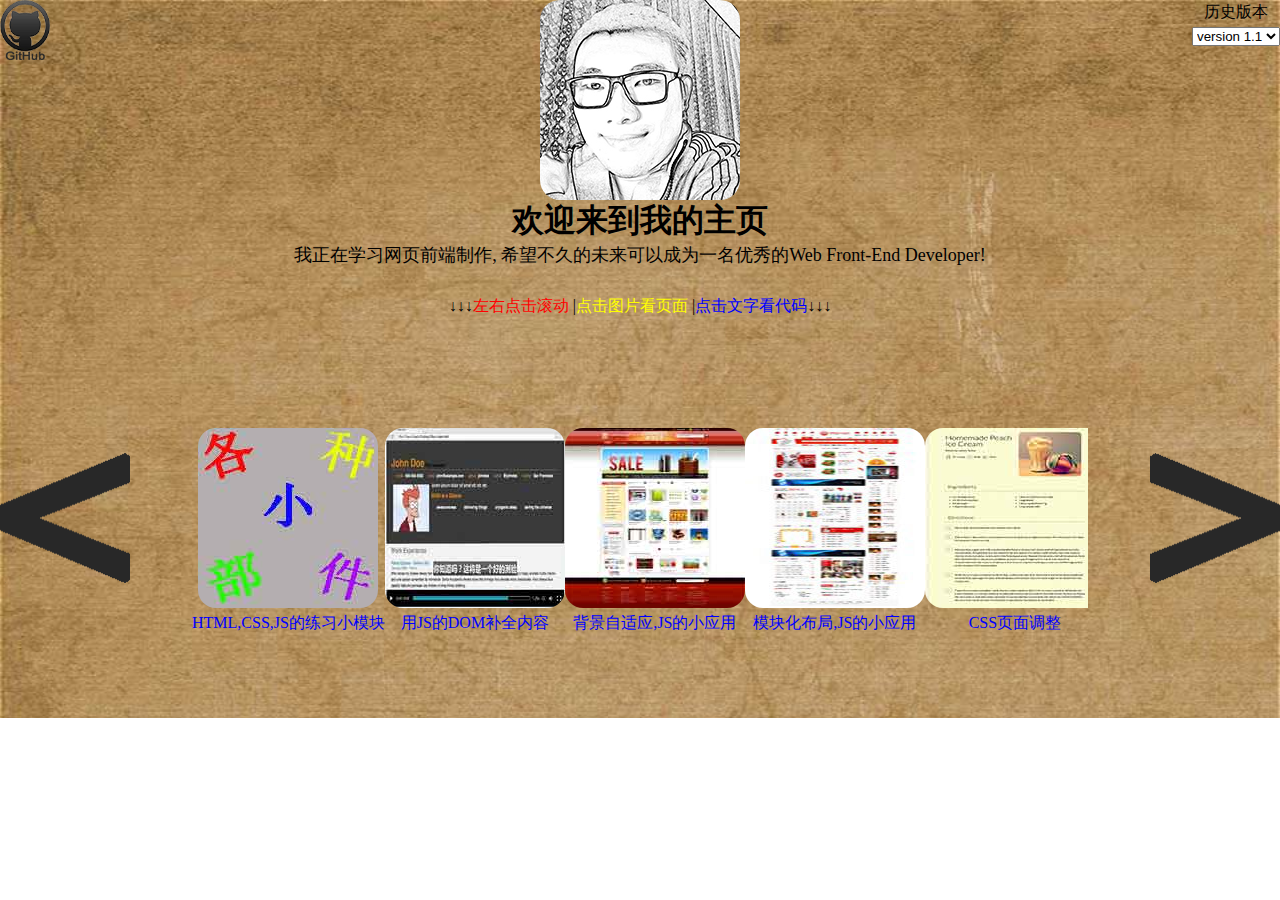
<file: index.html>
<!DOCTYPE html>
<html lang="en">
  
<head>
  <meta charset="UTF-8">
  <!-- tell client to use the best engine to open this page -->
  <meta http-equiv="X-UA-Compatible" content="IE=edge">
  <!--to make sure this page dispaly good in different size of screen -->
  <meta name="viewport" content="width=device-width, initial-scale=1.0">
  <title>Geng ZiCheng</title>
  <link rel="icon" href="imgs/me.ico">
  <link rel="stylesheet" href="css/v1.1.css">
  <script type="text/javascript" src="js/v1.1.js"></script>
  <base target="_blank">
</head>

<body>
  <div id="container">

    <div id="header">
      <a href="https://github.com/GengZiCheng">
        <img src="imgs/v1.1/github.png" alt="">
      </a>
      <form name="下拉单/复选" method="get/post" action="#">
        <label>历史版本</label><br>
        <!--复选<select multiple="multiple">需用SYS+鼠标点击，不推荐-->
        <select onchange="window.location=this.value;">
          <option value="index.html">version 1.1</option>
          <option value="versions/v1.0-index.html">version 1.0</option>
        </select>
      </form>
      <img src="imgs/myavatar.jpg">
      <h1>欢迎来到我的主页</h1>
      <em>我正在学习网页前端制作, 希望不久的未来可以成为一名优秀的Web Front-End Developer!</em>
      <br>
      <br>
      <p>&#8595;&#8595;&#8595;<span>左右点击滚动</span> 
&#124;<span>点击图片看页面</span>  
&#124;<span>点击文字看代码</span>&#8595;&#8595;&#8595;</p>
    </div>

    <div id="content">
      <a id="prev" href="javascript:;" target="_self"></a>
      <a id="next" href="javascript:;" target="_self"></a>
      <div class="banner">
        <ul class="clearfloat">
          <li>
            <a href="https://github.com/GengZiCheng/My-HTML-Exercises/tree/master/parts"><img src="imgs/v1.1/parts.jpg" alt="各种小部件"></a>
            <p><a href="https://github.com/GengZiCheng/My-HTML-Exercises/tree/master/parts">HTML,CSS,JS的练习小模块</a></p>
          </li>
          <li>
            <a href="projects/uda8-frontend-resume/frontend-resume.html"><img src="projects/uda8-frontend-resume/resumeoverlook.JPG" alt="简历"></a>
            <p><a href="https://github.com/GengZiCheng/My-HTML-Exercises/tree/master/pages/uda8-frontend-resume">用JS的DOM补全内容</a></p>
          </li>
          <li>
            <a href="projects/mv1-购物网站/购物网站index.html"><img src="projects/mv1-购物网站/购物网站.jpg" alt="购物网站"></a>
            <p><a href="https://github.com/GengZiCheng/My-HTML-Exercises/tree/master/pages/mv1-%E8%B4%AD%E7%89%A9%E7%BD%91%E7%AB%99">背景自适应,JS的小应用</a></p>
          </li>
          <li>
            <a href="projects/mv2-电子商务网站100du_ 模块化布局/100du-index.html"><img src="projects/mv2-电子商务网站100du_ 模块化布局/100du.jpg" alt="100度网站"></a>
            <p><a href="https://github.com/GengZiCheng/My-HTML-Exercises/tree/master/pages/mv2-%E7%94%B5%E5%AD%90%E5%95%86%E5%8A%A1%E7%BD%91%E7%AB%99100du_%20%E6%A8%A1%E5%9D%97%E5%8C%96%E5%B8%83%E5%B1%80">模块化布局,JS的小应用</a></p>
          </li>
          <li>
            <a href="projects/uda-3.1making-peach-ice-cream/blog.html"><img src="projects/uda-3.1making-peach-ice-cream/blog.jpg" alt="一个博文"></a>
            <p><a href="https://github.com/GengZiCheng/My-HTML-Exercises/tree/master/pages/uda-3.1making-peach-ice-cream">CSS页面调整</a></p>
          </li>
          <li>
            <a href="projects/uda1-article/artivle.html"><img src="projects/uda1-article/artivle.JPG"></a>
            <p><a href="https://github.com/GengZiCheng/My-HTML-Exercises/tree/master/pages/uda1-article">HTML文字+引用</a></p>
          </li>
          <li>
            <a href="projects/uda2-web-dev-blog/web-dev-blog.html"><img src="projects/uda2-web-dev-blog/web-dev-blog.jpg"></a>
            <p><a href="https://github.com/GengZiCheng/My-HTML-Exercises/tree/master/pages/uda2-web-dev-blog">unicode</a></p>
          </li>
          <li>
            <a href="projects/uda4-div-soup-clean-up/div-soup-solution.html"><img src="projects/uda4-div-soup-clean-up/标签.JPG"></a>
            <p><a href="https://github.com/GengZiCheng/My-HTML-Exercises/tree/master/pages/uda4-div-soup-clean-up">HTML标签语义化</a></p>
          </li>
          <li>
            <a href="projects/uda5-portfolio-1/porfolio.html"><img src="projects/uda5-portfolio-1/portfolio.jpg"></a>
            <p><a href="https://github.com/GengZiCheng/My-HTML-Exercises/tree/master/pages/uda5-portfolio-1">HTML, CSS 布局</a></p>
          </li>
          <li>
            <a href="projects/uda5.1-animal-trading-cards-master-zh/animal-card.html"><img src="projects/uda5.1-animal-trading-cards-master-zh/animal-card.jpg"></a>
            <p><a href="https://github.com/GengZiCheng/My-HTML-Exercises/tree/master/pages/uda5.1-animal-trading-cards-master-zh">CSS圆角+阴影</a></p>
          </li>
          <li>
            <a href="projects/uda6-personal_portfolio-bootstrap/my-portfolio.html"><img src="projects/uda6-personal_portfolio-bootstrap/myPortfolio.jpg"></a>
            <p><a href="https://github.com/GengZiCheng/My-HTML-Exercises/tree/master/pages/uda6-personal_portfolio-bootstrap">bootstrap布局</a></p>
          </li>
          <li>
            <a href="projects/uda7-responsive_page/responsive-page.html"><img src="projects/uda7-responsive_page/responsive-page.JPG"></a>
            <p><a href="https://github.com/GengZiCheng/My-HTML-Exercises/tree/master/pages/uda7-responsive_page">响应式布局</a></p>
          </li>

        </ul>
      </div>
    </div>
  </div>
</body>

</html>
</file>
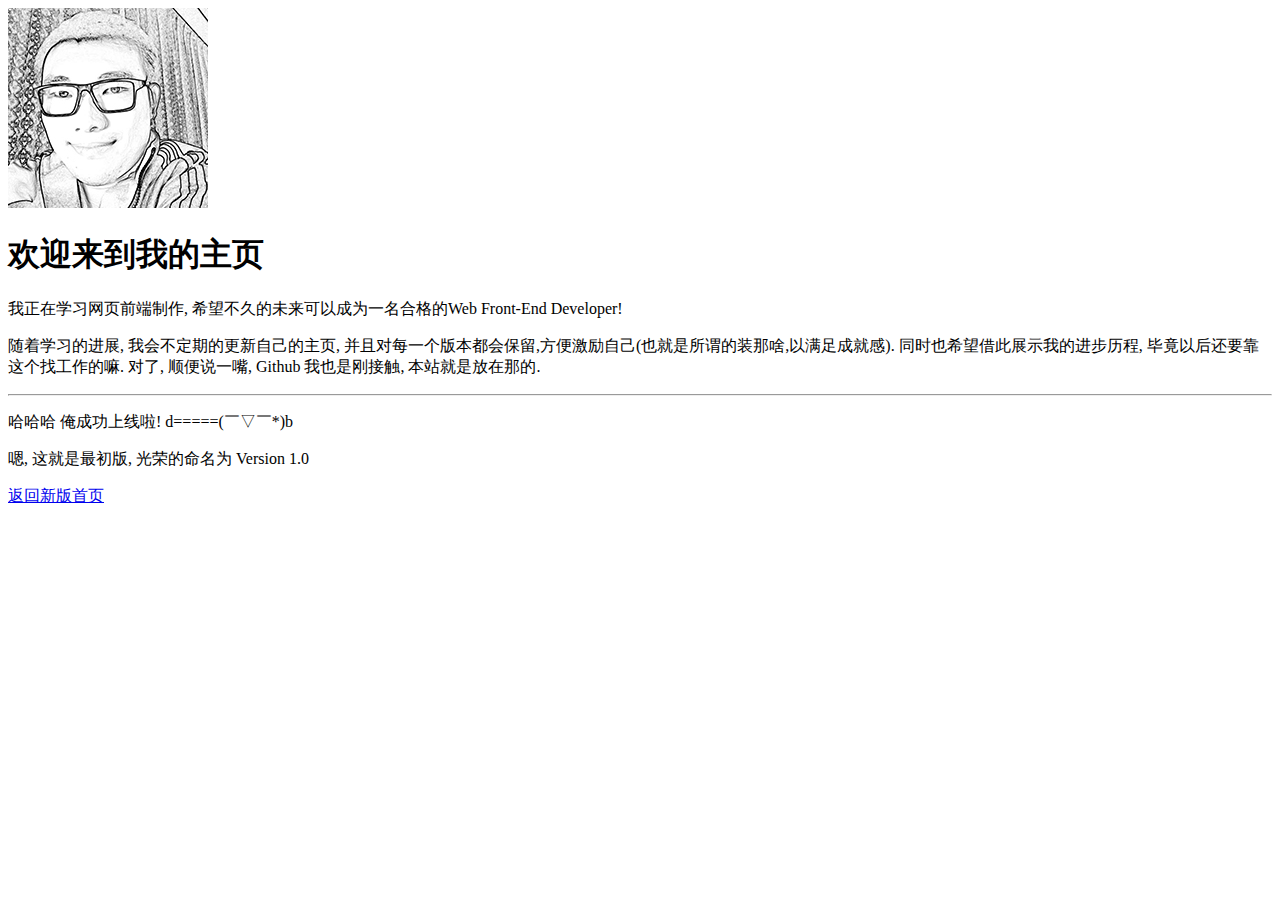
<file: versions/v1.0-index.html>
<!DOCTYPE html>
<html lang="en">
<head>
    <meta charset="UTF-8">
    <title>Geng Zicheng's Website</title>
</head>
<body>
  <img src="../imgs/myavatar.jpg">
  <h1>欢迎来到我的主页</h1>
  <p>我正在学习网页前端制作, 希望不久的未来可以成为一名合格的Web Front-End Developer!</p>
  <p>随着学习的进展, 我会不定期的更新自己的主页, 并且对每一个版本都会保留,方便激励自己(也就是所谓的装那啥,以满足成就感). 同时也希望借此展示我的进步历程, 毕竟以后还要靠这个找工作的嘛. 对了, 顺便说一嘴, Github 我也是刚接触, 本站就是放在那的.</p>
  <hr>
  <p>哈哈哈 俺成功上线啦! d=====(￣▽￣*)b</p>
  <p>嗯, 这就是最初版, 光荣的命名为 Version 1.0</p> <a href="../index.html">返回新版首页</a>
</body>
</html>
</file>
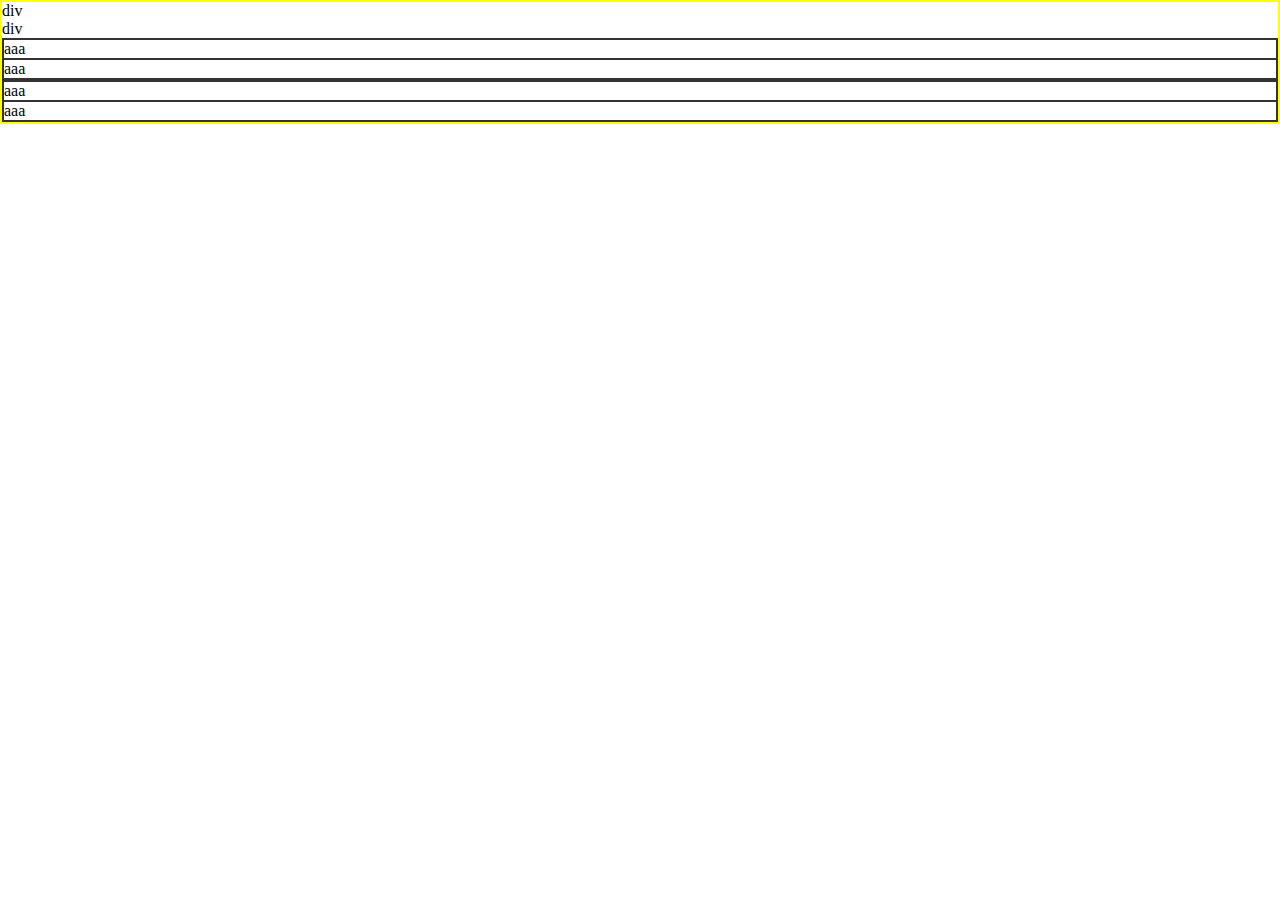
<file: projects/mv1-购物网站/关于样式重置.html>
<!DOCTYPE HTML>
<html>
<head>
<meta http-equiv="Content-Type" content="text/html; charset=utf-8">
<title>无标题文档</title>
<style>
body { border:2px solid yellow; margin:0; }
ul,li { border:1px solid #333; }
ul { padding-left:0; margin:0; }
li { list-style:none; }
</style>
</head>

<body>

<div>div</div>
<div>div</div>

<ul>
	<li>aaa</li>
	<li>aaa</li>
</ul>
<ul>
	<li>aaa</li>
	<li>aaa</li>
</ul>

</body>
</html>
</file>
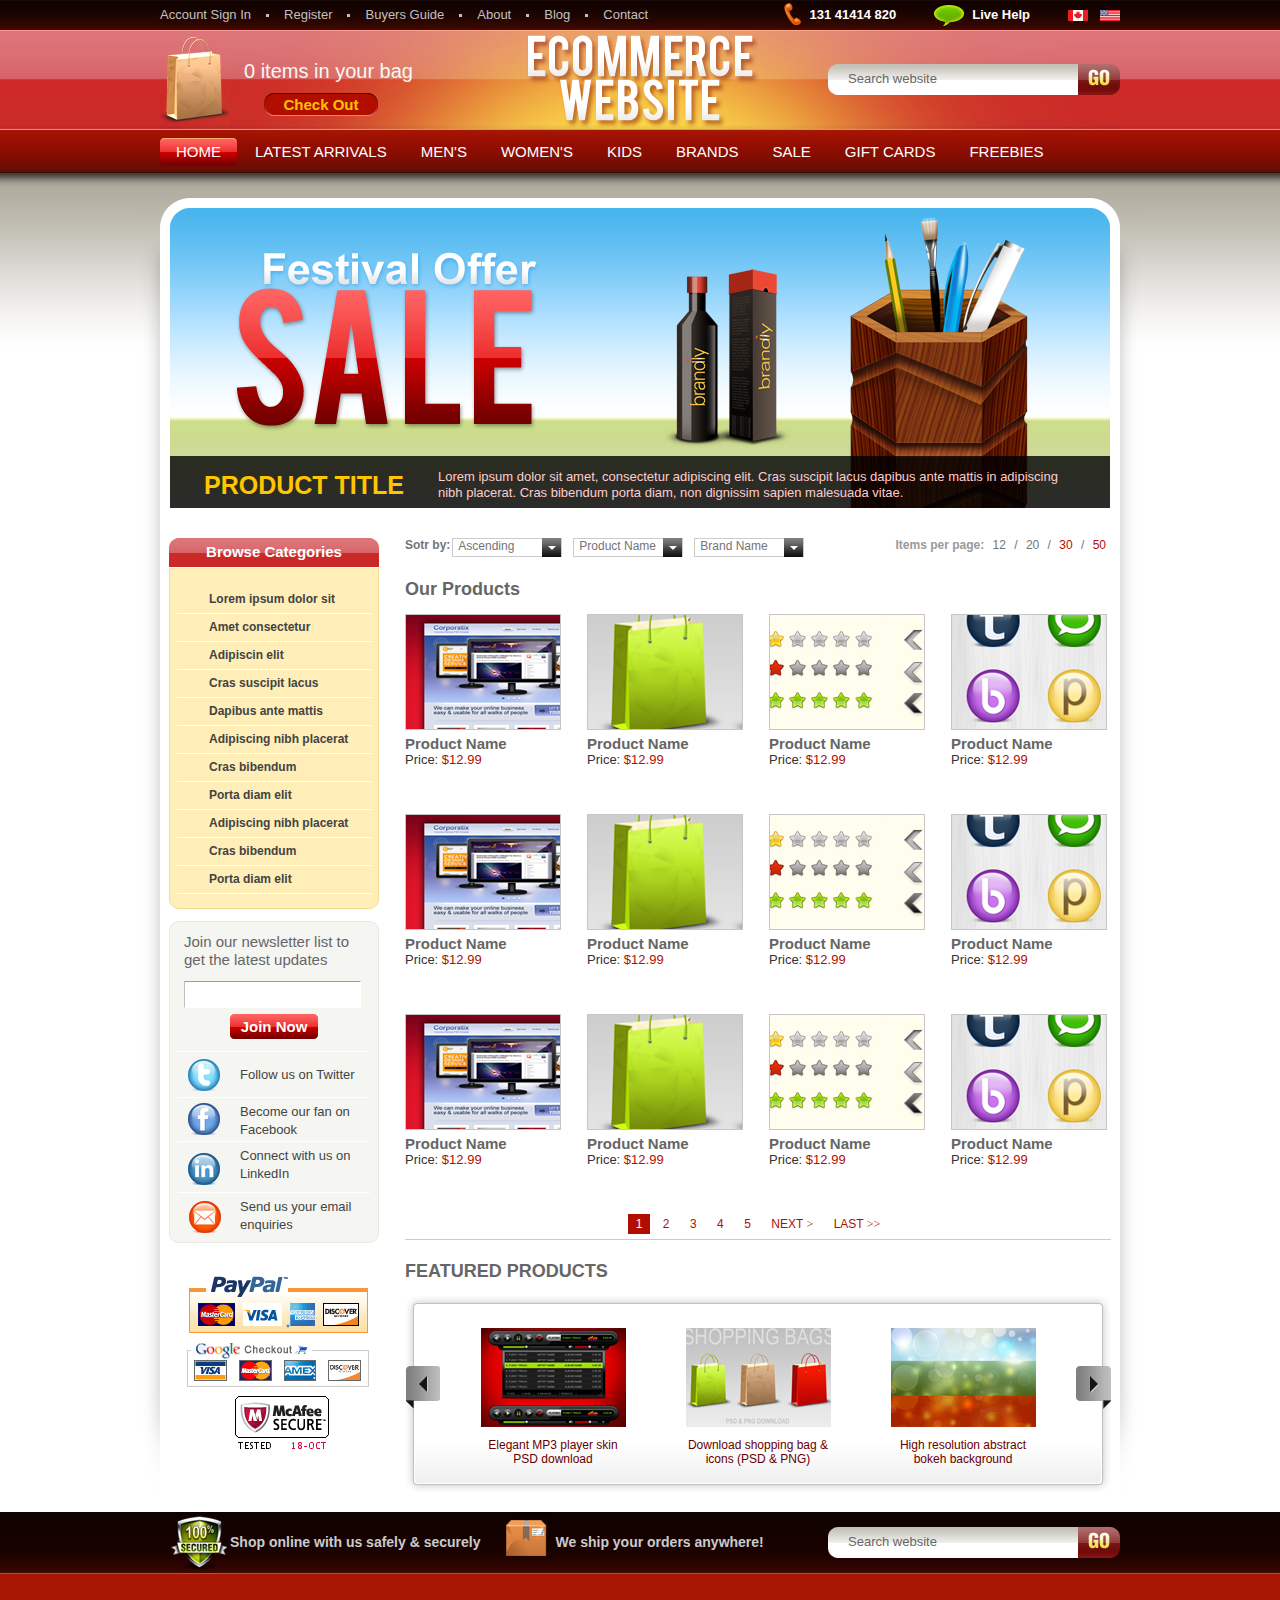
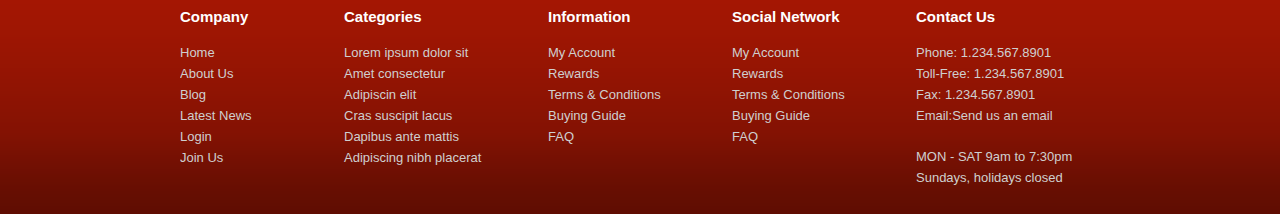
<file: projects/mv1-购物网站/购物网站index.html>
<!DOCTYPE HTML>
<html>

<head>
  <meta http-equiv="Content-Type" content="text/html; charset=utf-8">
  <title>mv1-购物网站</title>
  <link href="style/css.css" rel="stylesheet" />
  <script type="text/javascript" src="js/main.js"></script>
</head>
  
<body>
  <div id="top">
    <ul class="top_menu">
      <li><a href="#">Account Sign In</a></li>
      <li><a href="#">Register</a></li>
      <li><a href="#">Buyers Guide</a></li>
      <li><a href="#">About</a></li>
      <li><a href="#">Blog</a></li>
      <li class="no_dot"><a href="#">Contact</a></li>
    </ul>
    <ul class="top_bar">
      <li class="phone">131 41414 820</li>
      <li class="help"><a href="#">Live Help</a></li>
      <li class="space sbie6_img">
        <a href="#"><img src="images/top_img1.gif" alt="1" title="加拿大" /></a>
      </li>
      <li class="sbie6_img">
        <a href="#"><img src="images/top_img2.gif" alt="2" title="美国" /></a>
      </li>
    </ul>
  </div>
  <div id="header">
    <div id="shopping">
      <p>0 items in your bag</p>
      <a href="#">Check Out</a>
    </div>
    <h1 title="Ecommerce WebSite"><a href="#"><img src="images/logo.png" alt="logo" /></a></h1>
    <div class="search">
      <form action="">
        <input id="text1" class="text" type="text" value="Search website" />
        <input class="btn" type="submit" value="" />
      </form>
    </div>
  </div>
  <ul id="nav">
    <!-- 此处li这么多嵌套,是为了让其背景自适应宽度(背景被割成了左中右3部分) -->
    <li class="active"><a href="#"><strong><span>HOME</span></strong></a></li>
    <li><a href="#"><strong><span>LATEST ARRIVALS</span></strong></a></li>
    <li><a href="#"><strong><span>MEN'S</span></strong></a></li>
    <li><a href="#"><strong><span>WOMEN'S</span></strong></a></li>
    <li><a href="#"><strong><span>KIDS</span></strong></a></li>
    <li><a href="#"><strong><span>BRANDS</span></strong></a></li>
    <li><a href="#"><strong><span>SALE</span></strong></a></li>
    <li><a href="#"><strong><span>GIFT CARDS</span></strong></a></li>
    <li><a href="#"><strong><span>FREEBIES</span></strong></a></li>
  </ul>

  <!-- 此处div这么多嵌套,是为了让其背景自适应宽度(背景被割成了上中下3部分) -->
  <div id="content">
    <div id="content_top">
      <div id="content_bottom">
        <div id="ad">
          <a href="javascript:;" class="prev"></a>
          <a href="javascript:;" class="next"></a>
          <span class="prev_bg"></span>
          <span class="next_bg"></span>
          <ul>
            <li style="filter:alpha(opacity=100); opacity:1;">
              <a href="#a1"><img src="images/banner/1.png" alt="" /></a>
            </li>
            <li>
              <a href="#a2"><img src="images/banner/2.png" alt="" /></a>
            </li>
            <li>
              <a href="#a3"><img src="images/banner/3.png" alt="" /></a>
            </li>
          </ul>
          <h2>PRODUCT TITLE</h2>
          <p>Lorem ipsum dolor sit amet, consectetur adipiscing elit. Cras suscipit lacus dapibus ante mattis in adipiscing nibh placerat. Cras bibendum porta diam, non dignissim sapien malesuada vitae.</p>
          <div class="bg"></div>
        </div>
        <div id="main" class="clear">
          <div id="side">
            <div class="module_menu">
              <h2><strong><span>Browse Categories</span></strong></h2>
              <div class="list">
                <ul>
                  <li><a href="#">Lorem ipsum dolor sit</a></li>
                  <li><a href="#">Amet consectetur</a></li>
                  <li><a href="#">Adipiscin elit</a></li>
                  <li><a href="#">Cras suscipit lacus</a></li>
                  <li><a href="#">Dapibus ante mattis</a></li>
                  <li><a href="#">Adipiscing nibh placerat</a></li>
                  <li><a href="#">Cras bibendum</a></li>
                  <li><a href="#">Porta diam elit</a></li>
                  <li><a href="#">Adipiscing nibh placerat</a></li>
                  <li><a href="#">Cras bibendum</a></li>
                  <li><a href="#">Porta diam elit</a></li>
                </ul>
              </div>
            </div>
            <div class="module_join">
              <div class="module_join_t">
                <div class="module_join_b">
                  <div class="Join_form">
                    <p>Join our newsletter list to get the latest updates</p>
                    <form action="#">
                      <input type="text" class="text" />
                      <input type="submit" value="Join Now" class="btn" />
                    </form>
                  </div>
                  <ul class="join_list">
                    <li class="space1">Follow us on Twitter</li>
                    <li class="space2">Become our fan on Facebook</li>
                    <li class="space3">Connect with us on LinkedIn</li>
                    <li class="space3">Send us your email enquiries</li>
                  </ul>
                </div>
              </div>
            </div>
            <div id="payment">
              <img src="images/payment.gif" alt="" />
            </div>
          </div>
          <div id="wrap">
            <div id="sel1" class="sort">
              <dl>
                <dt>Sotr by:</dt>
                <dd>
                  <h2>Ascending</h2>
                  <a href="javascript:;"></a>
                  <ul>
                    <li>menu1</li>
                    <li>menu2</li>
                    <li>menu3</li>
                  </ul>
                </dd>
                <dd>
                  <h2>Product Name</h2>
                  <a href="javascript:;"></a>
                  <ul>
                    <li>menu1</li>
                    <li>menu2</li>
                    <li>menu3</li>
                  </ul>
                </dd>
                <dd>
                  <h2>Brand Name</h2>
                  <a href="javascript:;"></a>
                  <ul>
                    <li>menu1</li>
                    <li>menu2</li>
                    <li>menu3</li>
                  </ul>
                </dd>
              </dl>
              <p>
                <strong>Items per page:</strong>
                <span>12</span> / <span>20</span> / <span class="color_style">30</span> / <span class="color_style">50</span>
              </p>
            </div>
            <div class="pic_list">
              <h2>Our Products</h2>
              <ul class="clear">
                <li>
                  <a href="#"><img src="images/pic_list/1.jpg" alt="" /></a>
                  <h3>Product Name</h3>
                  <p>Price: <span>$12.99</span></p>
                </li>
                <li>
                  <a href="#"><img src="images/pic_list/2.jpg" alt="" /></a>
                  <h3>Product Name</h3>
                  <p>Price: <span>$12.99</span></p>
                </li>
                <li>
                  <a href="#"><img src="images/pic_list/3.jpg" alt="" /></a>
                  <h3>Product Name</h3>
                  <p>Price: <span>$12.99</span></p>
                </li>
                <li>
                  <a href="#"><img src="images/pic_list/4.jpg" alt="" /></a>
                  <h3>Product Name</h3>
                  <p>Price: <span>$12.99</span></p>
                </li>
                <li>
                  <a href="#"><img src="images/pic_list/1.jpg" alt="" /></a>
                  <h3>Product Name</h3>
                  <p>Price: <span>$12.99</span></p>
                </li>
                <li>
                  <a href="#"><img src="images/pic_list/2.jpg" alt="" /></a>
                  <h3>Product Name</h3>
                  <p>Price: <span>$12.99</span></p>
                </li>
                <li>
                  <a href="#"><img src="images/pic_list/3.jpg" alt="" /></a>
                  <h3>Product Name</h3>
                  <p>Price: <span>$12.99</span></p>
                </li>
                <li>
                  <a href="#"><img src="images/pic_list/4.jpg" alt="" /></a>
                  <h3>Product Name</h3>
                  <p>Price: <span>$12.99</span></p>
                </li>
                <li>
                  <a href="#"><img src="images/pic_list/1.jpg" alt="" /></a>
                  <h3>Product Name</h3>
                  <p>Price: <span>$12.99</span></p>
                </li>
                <li>
                  <a href="#"><img src="images/pic_list/2.jpg" alt="" /></a>
                  <h3>Product Name</h3>
                  <p>Price: <span>$12.99</span></p>
                </li>
                <li>
                  <a href="#"><img src="images/pic_list/3.jpg" alt="" /></a>
                  <h3>Product Name</h3>
                  <p>Price: <span>$12.99</span></p>
                </li>
                <li>
                  <a href="#"><img src="images/pic_list/4.jpg" alt="" /></a>
                  <h3>Product Name</h3>
                  <p>Price: <span>$12.99</span></p>
                </li>
              </ul>
            </div>
            <div class="page">
              <a class="active" href="#">1</a>
              <a href="#">2</a>
              <a href="#">3</a>
              <a href="#">4</a>
              <a href="#">5</a>
              <a href="#">NEXT <span>></span></a>
              <a href="#">LAST <span>>></span></a>
            </div>
            
            <div id="scroll_list">
              <h2>FEATURED PRODUCTS</h2>
              <div class="scroll_wrap">
                <div class="scroll_wrap_l">
                  <div id="run1" class="scroll_wrap_r">
                    <a class="prev" href="javascript:;"></a>
                    <a class="next" href="javascript:;"></a>
                    <div class="list_wrap">
                      <ul>
                        <li>
                          <a href="#"><img src="images/scroll_pic/1.jpg" alt="" /></a>
                          <p>Elegant MP3 player skin PSD download</p>
                        </li>
                        <li>
                          <a href="#"><img src="images/scroll_pic/2.jpg" alt="" /></a>
                          <p>Download shopping bag & icons (PSD & PNG)</p>
                        </li>
                        <li>
                          <a href="#"><img src="images/scroll_pic/3.jpg" alt="" /></a>
                          <p>High resolution abstract bokeh background</p>
                        </li>
                      </ul>
                    </div>
                  </div>
                </div>
              </div>
            </div>
          </div>
        </div>
      </div>
    </div>
  </div>
  <div id="footer">
    <div id="footer_info">
      <p class="ico1">Shop online with us safely & securely</p>
      <p class="ico2">We ship your orders anywhere!</p>
      <div class="search">
        <form action="#">
          <input id="text2" class="text" type="text" value="Search website" />
          <input class="btn" type="submit" value="" />
        </form>
      </div>
    </div>
    <div id="footer_link">
      <dl>
        <dt>Company</dt>
        <dd><a href="#">Home</a></dd>
        <dd><a href="#">About Us</a></dd>
        <dd><a href="#">Blog</a></dd>
        <dd><a href="#">Latest News</a></dd>
        <dd><a href="#">Login</a></dd>
        <dd><a href="#">Join Us</a></dd>
      </dl>
      <dl class="pos">
        <dt>Categories</dt>
        <dd><a href="#">Lorem ipsum dolor sit</a></dd>
        <dd><a href="#">Amet consectetur</a></dd>
        <dd><a href="#">Adipiscin elit</a></dd>
        <dd><a href="#">Cras suscipit lacus</a></dd>
        <dd><a href="#">Dapibus ante mattis</a></dd>
        <dd><a href="#">Adipiscing nibh placerat</a></dd>
      </dl>
      <dl>
        <dt>Information</dt>
        <dd><a href="#">My Account</a></dd>
        <dd><a href="#">Rewards</a></dd>
        <dd><a href="#">Terms & Conditions</a></dd>
        <dd><a href="#">Buying Guide</a></dd>
        <dd><a href="#">FAQ</a></dd>
      </dl>
      <dl>
        <dt>Social Network</dt>
        <dd><a href="#">My Account</a></dd>
        <dd><a href="#">Rewards</a></dd>
        <dd><a href="#">Terms & Conditions</a></dd>
        <dd><a href="#">Buying Guide</a></dd>
        <dd><a href="#">FAQ</a></dd>
      </dl>
      <dl>
        <dt>Contact Us</dt>
        <dd><a href="#">Phone: 1.234.567.8901</a></dd>
        <dd><a href="#">Toll-Free: 1.234.567.8901</a></dd>
        <dd><a href="#">Fax: 1.234.567.8901</a></dd>
        <dd><a href="#">Email:<span>Send us an email</span></a></dd>
        <dd class="space"><a href="#">MON - SAT 9am to 7:30pm</a></dd>
        <dd><a href="#">Sundays, holidays closed</a></dd>
      </dl>
    </div>
  </div>
  
  <!-- 以下IE6的hack信息标签,只有在IE6下才会被解析 -->

  <!--[if IE 6]>
这段话只有IE6才看得到
<script src="js/DD_belatedPNG_0.0.8a.js"></script>
<script>
DD_belatedPNG.fix('*');
</script>
<![endif]-->
</body>

</html>
</file>
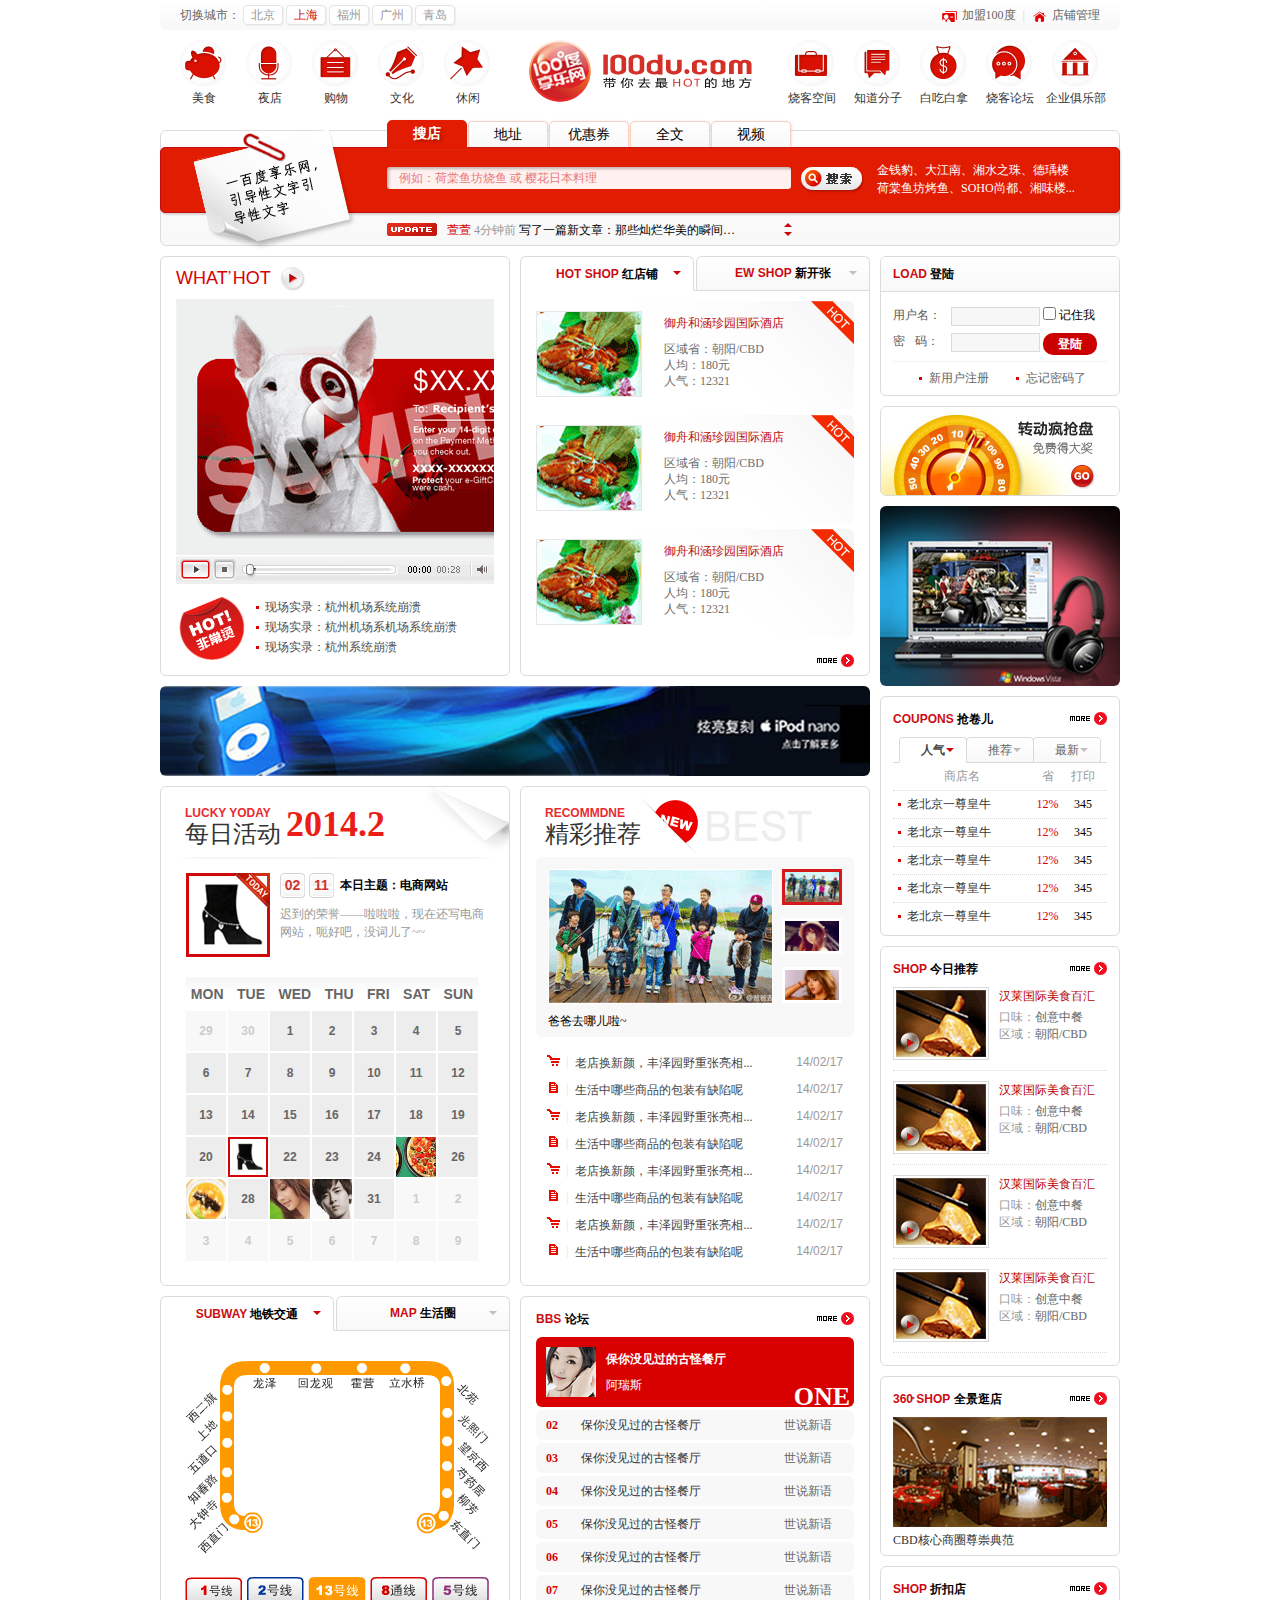
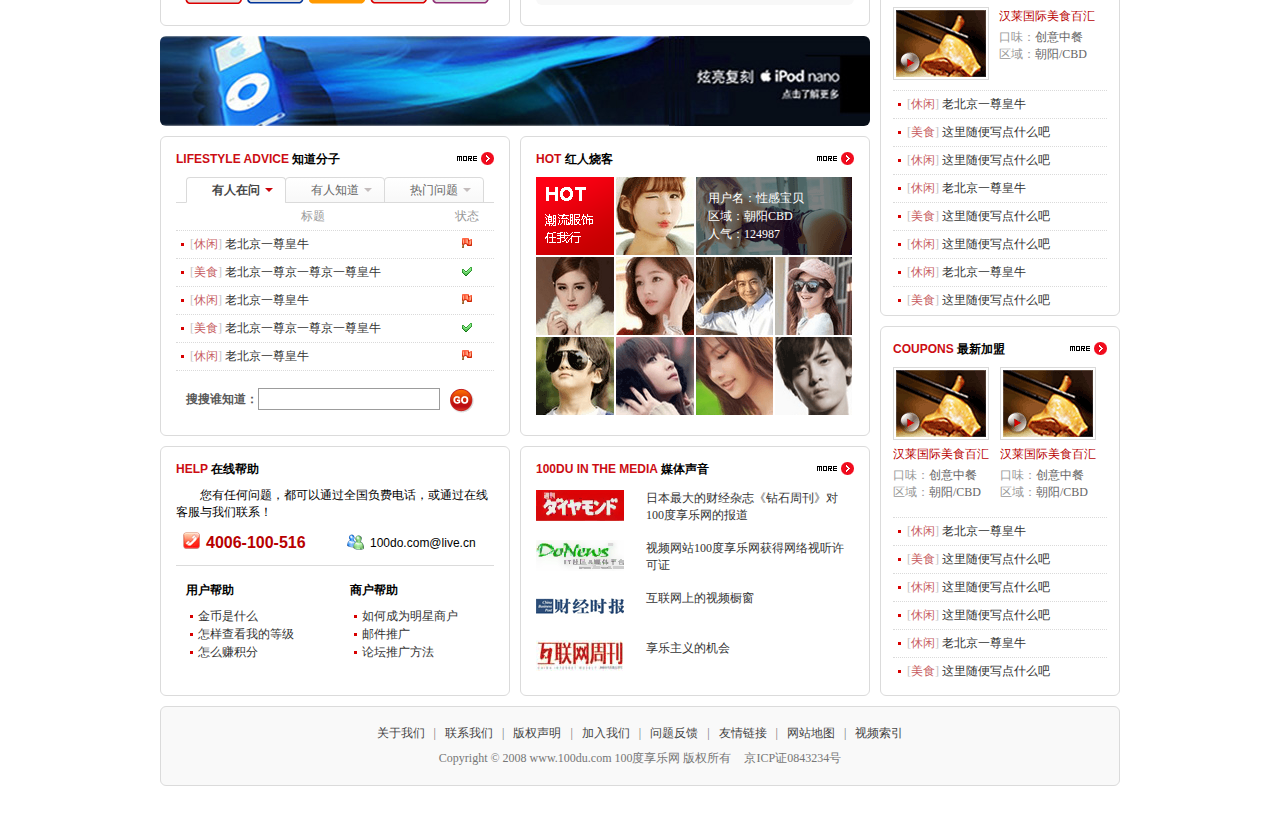
<file: projects/mv2-电子商务网站100du_ 模块化布局/100du-index.html>
<!DOCTYPE HTML>
<html>
<head>
<meta charset="utf-8">
<title>mv-2电子商务网站100du</title>
<link href="css/style.css" rel="stylesheet" />
<link href="img/100du.ico" rel="shortcut icon" />
<script src="js/jquery-1.11.0.min.js"></script>
<script src="js/tween.js"></script>
<script src="js/100du.js"></script>
<!--[if IE 6]>
<script src="js/DD_belatedPNG_0.0.8a.js"></script>
<script>
DD_belatedPNG.fix('*');
</script> 
<![endif]-->
</head>
  
<body>

<!-- html模块化布局:
	1.分析整页大体结构
	2.相同模块归类
	3.大体构架完毕后检查兼容性
	4.制作内容 -->

<div id="header" class="gradient">
	<p class="city">
		切换城市：
		<a href="#">北京</a>
		<a href="#" class="active">上海</a>
		<a href="#">福州</a>
		<a href="#">广州</a>
		<a href="#">青岛</a>
	</p>
	<p class="link">
		<a href="#" class="ico1">加盟100度</a> |
		<a href="#" class="ico2">店铺管理</a>
	</p>
</div>

<div id="nav">
	<ul class="nav_1">
		<li><a class="bg1" href="#">美食</a></li>
		<li><a class="bg2" href="#">夜店</a></li>
		<li><a class="bg3" href="#">购物</a></li>
		<li><a class="bg4" href="#">文化</a></li>
		<li><a class="bg5" href="#">休闲</a></li>
	</ul>
	<h1 title="带你去最HOT的地方"><a href="#"><img src="img/logo.png" alt="100度享乐网" /></a></h1>
	<ul class="nav_2">
		<li><a class="bg6" href="#">烧客空间</a></li>
		<li><a class="bg7" href="#">知道分子</a></li>
		<li><a class="bg8" href="#">白吃白拿</a></li>
		<li><a class="bg9" href="#">烧客论坛</a></li>
		<li><a class="bg10" href="#">企业俱乐部</a></li>
	</ul>
</div>

<div id="search" class="gradient">

	<div class="bar">
		<ul class="menu" id="menu">
			<li class="active">搜店</li>
			<li class="gradient">地址</li>
			<li class="gradient">优惠券</li>
			<li class="gradient">全文</li>
			<li class="gradient">视频</li>
		</ul>
	</div>
	<div class="form">
		<form action="#">
			<input class="text" type="text" value="例如：……" />
			<input class="btn" type="submit" value="" />
		</form>
	</div>

	<p class="key_text"><a href="#">金钱豹</a>、<a href="#">大江南</a>、<a href="#">湘水之珠</a>、<a href="#">德瑀楼</a>
<a href="#">荷棠鱼坊烤鱼</a>、<a href="#">SOHO尚都</a>、<a href="#">湘味楼</a>...</p>

	<div class="img"></div>

	<div class="update">
		<div class="wrap">
			<ul>
				<!--<li><a href="#"><strong>萱萱</strong> <span>5分钟前</span> 写了一篇新文章：那些灿烂华美的瞬间…</a></li>-->
			</ul>
		</div>
		<a id="updateUpBtn" href="javascript:;" class="triangle_up"></a>
		<a id="updateDownBtn" href="javascript:;" class="triangle_down_red"></a>
	</div>
</div>

<div class="content clear">

	<div class="main fl">

		<div class="main_wrap clear">

			<div class="section fl">
				<h2 class="video_title">WHAT<sup>,</sup> HOT</h2>
				<div class="video"><img src="img/play_bg.gif" /></div>
				<ul class="video_list">
					<li><a href="#">现场实录：杭州机场系统崩溃</a></li>
					<li><a href="#">现场实录：杭州机场系机场系统崩溃</a></li>
					<li><a href="#">现场实录：杭州系统崩溃</a></li>
				</ul>
			</div>
		
			<div class="options fr">
				<ul class="nav tabNav1">
					<li class="active fl">
						<strong>HOT SHOP <span>红店铺</span></strong>
						<a href="javascript:;" class="triangle_down_red"></a>
					</li>
					<li class="gradient fr">
						<strong>EW SHOP <span>新开张</span></strong>
						<a href="javascript:;" class="triangle_down_gray"></a>
					</li>
				</ul>
				<div class="con">
				
					<div class="hot_list">
						<ul class="tabCon1">
							<li>
								<div class="img"><a href="#"><img src="img/content/hot_list_pic1.gif" alt="内容图片" /></a></div>
								<div class="text">
									<h3><a href="#">御舟和涵珍园国际酒店</a></h3>
									<p>
										区域省：朝阳/CBD<br />
										人均：180元<br />
										人气：12321
									</p>
								</div>
							</li>
							<li>
								<div class="img"><a href="#"><img src="img/content/hot_list_pic1.gif" alt="内容图片" /></a></div>
								<div class="text">
									<h3><a href="#">御舟和涵珍园国际酒店</a></h3>
									<p>
										区域省：朝阳/CBD<br />
										人均：180元<br />
										人气：12321
									</p>
								</div>
							</li>
							<li>
								<div class="img"><a href="#"><img src="img/content/hot_list_pic1.gif" alt="内容图片" /></a></div>
								<div class="text">
									<h3><a href="#">御舟和涵珍园国际酒店</a></h3>
									<p>
										区域省：朝阳/CBD<br />
										人均：180元<br />
										人气：12321
									</p>
								</div>
							</li>
						</ul>
						<ul class="tabCon1">
							<li>
								<div class="img"><a href="#"><img src="img/content/hot_list_pic2.gif" alt="内容图片" /></a></div>
								<div class="text">
									<h3><a href="#">朝阳和涵珍园</a></h3>
									<p>
										区域省：朝阳/CBD<br />
										人均：180元<br />
										人气：12321
									</p>
								</div>
							</li>
							<li>
								<div class="img"><a href="#"><img src="img/content/hot_list_pic2.gif" alt="内容图片" /></a></div>
								<div class="text">
									<h3><a href="#">朝阳和涵珍园</a></h3>
									<p>
										区域省：朝阳/CBD<br />
										人均：180元<br />
										人气：12321
									</p>
								</div>
							</li>
							<li>
								<div class="img"><a href="#"><img src="img/content/hot_list_pic2.gif" alt="内容图片" /></a></div>
								<div class="text">
									<h3><a href="#">朝阳和涵珍园</a></h3>
									<p>
										区域省：朝阳/CBD<br />
										人均：180元<br />
										人气：12321
									</p>
								</div>
							</li>
						</ul>
						<a class="more" href="#" title="更多"><img src="img/more.gif" alt="更多" /></a>
					</div>
				</div>
			</div>
		
		</div>
		
		<div class="main_ad"><a href="#"><img src="img/ad/ad1.jpg" /></a></div>
		
		<div class="main_wrap clear">
			
			<div class="activity">
				
				<h2 class="new_title">
					<strong>LUCKY YODAY</strong>
					<span>每日活动</span>
					<em>2014.2</em>
				</h2>
				
				<div class="con">
					<div class="info clear">
						<div class="img">
							<span class="mask"></span>
							<img src="img/content/today1.gif" alt="内容" />
						</div>
						<div class="text">
							<h3>
								<em>02</em>
								<em>11</em>
								<span>本日主题：电商网站</span>
							</h3>
							<p>迟到的荣誉——啦啦啦，现在还写电商网站，呃好吧，没词儿了~~</p>
						</div>
					</div>
					<div class="calendar">
						<h3>
							<span>MON</span>
							<span>TUE</span>
							<span>WED</span>
							<span>THU</span>
							<span>FRI</span>
							<span>SAT</span>
							<span>SUN</span>
						</h3>
						<ol>
							<li class="normal">29</li>
							<li class="normal">30</li>
							<li>1</li>
							<li>2</li>
							<li>3</li>
							<li>4</li>
							<li>5</li>
							<li>6</li>
							<li>7</li>
							<li>8</li>
							<li>9</li>
							<li>10</li>
							<li>11</li>
							<li>12</li>
							<li>13</li>
							<li>14</li>
							<li>15</li>
							<li>16</li>
							<li>17</li>
							<li>18</li>
							<li>19</li>
							<li>20</li>
							<li>21<img class="active" src="img/content/today1.gif" alt="" /></li>
							<li>22</li>
							<li>23</li>
							<li>24</li>
							<li>25<img class="img" info="迟到的荣誉——啦啦啦，现在还写电商网站，呃好吧，没词儿了~~" src="img/content/today2.gif" alt="" /></li>
							<li>26</li>
							<li>27<img class="img" info="这似乎是海参配燕窝，好味道~" src="img/content/hot_list_pic2.gif" alt="" /></li>
							<li>28</li>
							<li>29<img class="img" info="气质美女，陪谁去过明天的情人节？" src="img/content/hot10.gif" alt="" /></li>
							<li>30<img class="img" info="帅哥是谁？陪谁去过情人节？" src="img/content/hot11.gif" alt="" /></li>
							<li>31</li>
							<li class="normal">1</li>
							<li class="normal">2</li>
							<li class="normal">3</li>
							<li class="normal">4</li>
							<li class="normal">5</li>
							<li class="normal">6</li>
							<li class="normal">7</li>
							<li class="normal">8</li>
							<li class="normal">9</li>
						</ol>
						
						<div class="today_info">
							<img src="img/content/today2.gif" alt="" />
							<div class="text">
								<h4><strong>SAT</strong> 本日主题</h4>
								<p>迟到的荣誉——啦啦啦，现在还写电商网站，呃好吧，没词儿了~~</p>
							</div>
							<span></span>
						</div>
					</div>
				</div>
				
			</div>
		
			<div class="recommend">
				
				<h2 class="new_title">
					<strong>RECOMMDNE</strong>
					<span>精彩推荐</span>
				</h2>
				
				<div class="pic" id="fade">
					<ul>
						<li><a href="#/"><img src="img/content/img1.gif" /></a></li>
						<li><a href="#/#curriculum"><img src="img/content/img2.gif" /></a></li>
						<li><a href="#/#about"><img src="img/content/img3.gif" /></a></li>
					</ul>
					<ol>
						<li class="active"><a href="javascript:;"><img src="img/content/img1.gif" /></a></li>
						<li><a href="javascript:;"><img src="img/content/img2.gif" /></a></li>
						<li><a href="javascript:;"><img src="img/content/img3.gif" /></a></li>
					</ol>
					<p>爸爸去哪儿啦~</p>
				</div>
			
				<ul class="list">
					<li>
						<em><img src="img/content/recommend_list_ico1.gif" /> |</em>
						<a href="#">老店换新颜，丰泽园野重张亮相...</a>
						<span>14/02/17</span>
					</li>
					<li>
						<em><img src="img/content/recommend_list_ico2.gif" /> |</em>
						<a href="#">生活中哪些商品的包装有缺陷呢</a>
						<span>14/02/17</span>
					</li>
					<li>
						<em><img src="img/content/recommend_list_ico1.gif" /> |</em>
						<a href="#">老店换新颜，丰泽园野重张亮相...</a>
						<span>14/02/17</span>
					</li>
					<li>
						<em><img src="img/content/recommend_list_ico2.gif" /> |</em>
						<a href="#">生活中哪些商品的包装有缺陷呢</a>
						<span>14/02/17</span>
					</li>
					<li>
						<em><img src="img/content/recommend_list_ico1.gif" /> |</em>
						<a href="#">老店换新颜，丰泽园野重张亮相...</a>
						<span>14/02/17</span>
					</li>
					<li>
						<em><img src="img/content/recommend_list_ico2.gif" /> |</em>
						<a href="#">生活中哪些商品的包装有缺陷呢</a>
						<span>14/02/17</span>
					</li>
					<li>
						<em><img src="img/content/recommend_list_ico1.gif" /> |</em>
						<a href="#">老店换新颜，丰泽园野重张亮相...</a>
						<span>14/02/17</span>
					</li>
					<li>
						<em><img src="img/content/recommend_list_ico2.gif" /> |</em>
						<a href="#">生活中哪些商品的包装有缺陷呢</a>
						<span>14/02/17</span>
					</li>
				</ul>
			
			</div>
		
		</div>
		
		<div class="main_wrap clear">
	
			<div class="options fl">
				<ul class="nav tabNav2">
					<li class="active fl">
						<strong>SUBWAY <span>地铁交通</span></strong>
						<a href="javascript:;" class="triangle_down_red"></a>
					</li>
					<li class="gradient fr">
						<strong>MAP <span>生活圈</span></strong>
						<a href="javascript:;" class="triangle_down_gray"></a>
					</li>
				</ul>
				<div class="con">
					<img class="tabCon2" src="img/content/123.gif" />
					<img class="tabCon2" src="img/content/456.jpg" />
				</div>
			</div>
		
			<div class="section fr">
				<div class="bbs">
					<h2 class="main_title">
						<strong>BBS <span>论坛</span></strong>
						<a href="#" title="更多"><img src="img/more.gif" alt="更多" /></a>
					</h2>
					<ol>
						<li class="active">
							<strong>01</strong>
							<img src="img/content/bbs_img1.gif" alt="" />
							<a href="#">保你没见过的古怪餐厅</a>
							<span>阿瑞斯</span>
							<em>ONE</em>
							<b>世说新语</b>
						</li>
						<li>
							<strong>02</strong>
							<img src="img/content/bbs_img1.gif" alt="" />
							<a href="#">保你没见过的古怪餐厅</a>
							<span>阿瑞斯</span>
							<em>TWO</em>
							<b>世说新语</b>
						</li>
						<li>
							<strong>03</strong>
							<img src="img/content/bbs_img1.gif" alt="" />
							<a href="#">保你没见过的古怪餐厅</a>
							<span>阿瑞斯</span>
							<em>THREE</em>
							<b>世说新语</b>
						</li>
						<li>
							<strong>04</strong>
							<img src="img/content/bbs_img1.gif" alt="" />
							<a href="#">保你没见过的古怪餐厅</a>
							<span>阿瑞斯</span>
							<em>FOUR</em>
							<b>世说新语</b>
						</li>
						<li>
							<strong>05</strong>
							<img src="img/content/bbs_img1.gif" alt="" />
							<a href="#">保你没见过的古怪餐厅</a>
							<span>阿瑞斯</span>
							<em>FIVE</em>
							<b>世说新语</b>
						</li>
						<li>
							<strong>06</strong>
							<img src="img/content/bbs_img1.gif" alt="" />
							<a href="#">保你没见过的古怪餐厅</a>
							<span>阿瑞斯</span>
							<em>SIX</em>
							<b>世说新语</b>
						</li>
						<li>
							<strong>07</strong>
							<img src="img/content/bbs_img1.gif" alt="" />
							<a href="#">保你没见过的古怪餐厅</a>
							<span>阿瑞斯</span>
							<em>SEVENT</em>
							<b>世说新语</b>
						</li>
					</ol>
				</div>
			</div>
		
		</div>
		
		<div class="main_ad"><a href="#"><img src="img/ad/ad1.jpg" /></a></div>
		
		<div class="main_wrap clear">
	
			<div class="section fl">
				<h2 class="main_title">
					<strong>LIFESTYLE ADVICE <span>知道分子</span></strong>
					<a href="#" title="更多"><img src="img/more.gif" alt="更多" /></a>
				</h2>
				
				<div class="tab">
					<ul class="tabNav3">
						<li class="active">
							有人在问
							<a href="javascript:;" class="triangle_down_red"></a>
						</li>
						<li class="gradient">
							有人知道
							<a href="javascript:;" class="triangle_down_gray"></a>
						</li>
						<li class="gradient">
							热门问题
							<a href="javascript:;" class="triangle_down_gray"></a>
						</li>
					</ul>
				</div>
				
				<ul class="list_section tabCon3">
					<li class="title">
						<span class="col1">标题</span>
						<span class="col2">状态</span>
					</li>
					<li>
						<span class="col1">
							<a href="#"><em>[<span>休闲</span>]</em> 老北京一尊皇牛</a>
						</span>
						<span class="col2"><img src="img/ico1.gif" alt="" /></span>
					</li>
					<li>
						<span class="col1">
							<a href="#"><em>[<span>美食</span>]</em> 老北京一尊京一尊京一尊皇牛</a>
						</span>
						<span class="col2"><img src="img/ico2.gif" alt="" /></span>
					</li>
					<li>
						<span class="col1">
							<a href="#"><em>[<span>休闲</span>]</em> 老北京一尊皇牛</a>
						</span>
						<span class="col2"><img src="img/ico1.gif" alt="" /></span>
					</li>
					<li>
						<span class="col1">
							<a href="#"><em>[<span>美食</span>]</em> 老北京一尊京一尊京一尊皇牛</a>
						</span>
						<span class="col2"><img src="img/ico2.gif" alt="" /></span>
					</li>
					<li>
						<span class="col1">
							<a href="#"><em>[<span>休闲</span>]</em> 老北京一尊皇牛</a>
						</span>
						<span class="col2"><img src="img/ico1.gif" alt="" /></span>
					</li>
				</ul>
				<ul class="list_section tabCon3">
					<li class="title">
						<span class="col1">标题</span>
						<span class="col2">状态</span>
					</li>
					<li>
						<span class="col1">
							<a href="#"><em>[<span>休闲</span>]</em> 一尊皇牛老北京</a>
						</span>
						<span class="col2"><img src="img/ico1.gif" alt="" /></span>
					</li>
					<li>
						<span class="col1">
							<a href="#"><em>[<span>美食</span>]</em> 老北京一尊京一尊京一尊皇牛</a>
						</span>
						<span class="col2"><img src="img/ico2.gif" alt="" /></span>
					</li>
					<li>
						<span class="col1">
							<a href="#"><em>[<span>休闲</span>]</em> 一尊皇牛老北京</a>
						</span>
						<span class="col2"><img src="img/ico1.gif" alt="" /></span>
					</li>
					<li>
						<span class="col1">
							<a href="#"><em>[<span>美食</span>]</em> 老北京一尊京一尊京一尊皇牛</a>
						</span>
						<span class="col2"><img src="img/ico2.gif" alt="" /></span>
					</li>
					<li>
						<span class="col1">
							<a href="#"><em>[<span>休闲</span>]</em> 一尊皇牛老北京</a>
						</span>
						<span class="col2"><img src="img/ico1.gif" alt="" /></span>
					</li>
				</ul>
				<ul class="list_section tabCon3">
					<li class="title">
						<span class="col1">标题</span>
						<span class="col2">状态</span>
					</li>
					<li>
						<span class="col1">
							<a href="#"><em>[<span>休闲</span>]</em> 皇牛一尊老北京</a>
						</span>
						<span class="col2"><img src="img/ico1.gif" alt="" /></span>
					</li>
					<li>
						<span class="col1">
							<a href="#"><em>[<span>美食</span>]</em> 皇牛一尊老北京</a>
						</span>
						<span class="col2"><img src="img/ico2.gif" alt="" /></span>
					</li>
					<li>
						<span class="col1">
							<a href="#"><em>[<span>休闲</span>]</em> 皇牛一尊老北京</a>
						</span>
						<span class="col2"><img src="img/ico1.gif" alt="" /></span>
					</li>
					<li>
						<span class="col1">
							<a href="#"><em>[<span>美食</span>]</em> 皇牛一尊老北京</a>
						</span>
						<span class="col2"><img src="img/ico2.gif" alt="" /></span>
					</li>
					<li>
						<span class="col1">
							<a href="#"><em>[<span>休闲</span>]</em> 老北京一尊皇牛</a>
						</span>
						<span class="col2"><img src="img/ico1.gif" alt="" /></span>
					</li>
				</ul>
				
				<div class="soso">
					<form action="#">
						<strong>搜搜谁知道：</strong>
						<input class="text" type="text" />
						<input class="btn" type="submit" value="" />
					</form>
				</div>
				
			</div>
		
			<div class="section fr">
				<h2 class="main_title">
					<strong>HOT <span>红人烧客</span></strong>
					<a href="#" title="更多"><img src="img/more.gif" alt="更多" /></a>
				</h2>
				<div class="hot_area">
					<ul>
						<li><img src="img/content/hot1.gif" alt="" /></li>
						<li><img src="img/content/hot2.gif" alt="" /></li>
						<li class="area1">
							<p>
								用户名：性感宝贝<br />
								区域：朝阳CBD<br />
								人气：124987
							</p>
							<img src="img/content/hot3.gif" alt="" />
						</li>
						<li><img src="img/content/hot4.gif" alt="" /></li>
						<li><img src="img/content/hot5.gif" alt="" /></li>
						<li class="area2"><img src="img/content/hot6.gif" alt="" /></li>
						<li class="area2"><img src="img/content/hot7.gif" alt="" /></li>
						<li><img src="img/content/hot8.gif" alt="" /></li>
						<li><img src="img/content/hot9.gif" alt="" /></li>
						<li class="area2"><img src="img/content/hot10.gif" alt="" /></li>
						<li class="area2"><img src="img/content/hot11.gif" alt="" /></li>
					</ul>
				</div>
			</div>
		
		</div>
		
		<div class="main_wrap clear">
	
			<div class="section fl">
				<h2 class="main_title">
					<strong>HELP <span>在线帮助</span></strong>
				</h2>
				<div class="help">
					<p>您有任何问题，都可以通过全国负费电话，或通过在线客服与我们联系！</p>
					<ul>
						<li class="phone fl">4006-100-516</li>
						<li class="msn fr">100do.com@live.cn</li>
					</ul>
					<dl class="fl">
						<dt>用户帮助</dt>
						<dd><a href="#">金币是什么</a></dd>
						<dd><a href="#">怎样查看我的等级</a></dd>
						<dd><a href="#">怎么赚积分</a></dd>
					</dl>
					<dl class="fr">
						<dt>商户帮助</dt>
						<dd><a href="#">如何成为明星商户</a></dd>
						<dd><a href="#">邮件推广</a></dd>
						<dd><a href="#">论坛推广方法</a></dd>
					</dl>
				</div>
			</div>
		
			<div class="section fr">
				<h2 class="main_title">
					<strong>100DU IN THE MEDIA <span>媒体声音</span></strong>
					<a href="#" title="更多"><img src="img/more.gif" alt="更多" /></a>
				</h2>
				<ul class="media">
					<li>
						<a href="#"><img src="img/content/media1.gif" alt="1" /></a>
						<p>日本最大的财经杂志《钻石周刊》对100度享乐网的报道</p>
					</li>
					<li>
						<a href="#"><img src="img/content/media2.gif" alt="2" /></a>
						<p>视频网站100度享乐网获得网络视听许可证</p>
					</li>
					<li>
						<a href="#"><img src="img/content/media3.gif" alt="3" /></a>
						<p>互联网上的视频橱窗</p>
					</li>
					<li>
						<a href="#"><img src="img/content/media4.gif" alt="4" /></a>
						<p>享乐主义的机会</p>
					</li>
				</ul>
			</div>
		
		</div>
	
	</div>
	
	<div class="side fr">

		<div class="login">
			<h2 class="gradient"><em>LOAD </em>登陆</h2>
			<div class="form">
				<form action="#">
				<ul>
					<li>
						<span>用户名：</span>
						<input class="text" type="text" />
						<label>
							<input type="checkbox" />
							<strong>记住我</strong>
						</label>
					</li>
					<li>
						<span>密 码：</span>
						<input class="text" type="password" />
						<input class="btn" type="submit" value="登陆" />
					</li>
				</ul>
				</form>
			</div>
			<p>
				<a href="#">新用户注册</a>
				<a href="#">忘记密码了</a>
			</p>
		</div>
		
		<div class="ad_border"><a href="#"><img src="img/ad/ad2.jpg" /></a></div>

		<div class="side_ad"><a href="#"><img src="img/ad/ad3.jpg" /></a></div>
		
		<div class="side_section">
			<h2 class="main_title">
				<strong>COUPONS <span>抢卷儿</span></strong>
				<a href="#" title="更多"><img src="img/more.gif" alt="更多" /></a>
			</h2>
			
			<div class="wrap_section1">	
				<div class="tab">
					<ul class="tabNav4">
						<li class="active">
							人气
							<a href="javascript:;" class="triangle_down_red"></a>
						</li>
						<li class="gradient">
							推荐
							<a href="javascript:;" class="triangle_down_gray"></a>
						</li>
						<li class="gradient">
							最新
							<a href="javascript:;" class="triangle_down_gray"></a>
						</li>
					</ul>
				</div>
				<ul class="list_section tabCon4">
					<li class="title">
						<span class="col1">商店名</span>
						<span class="col2">省</span>
						<span class="col3">打印</span>
					</li>
					<li>
						<span class="col1"><a href="#">老北京一尊皇牛</a></span>
						<span class="col2 color">12%</span>
						<span class="col3">345</span>
					</li>
					<li>
						<span class="col1"><a href="#">老北京一尊皇牛</a></span>
						<span class="col2 color">12%</span>
						<span class="col3">345</span>
					</li>
					<li>
						<span class="col1"><a href="#">老北京一尊皇牛</a></span>
						<span class="col2 color">12%</span>
						<span class="col3">345</span>
					</li>
					<li>
						<span class="col1"><a href="#">老北京一尊皇牛</a></span>
						<span class="col2 color">12%</span>
						<span class="col3">345</span>
					</li>
					<li>
						<span class="col1"><a href="#">老北京一尊皇牛</a></span>
						<span class="col2 color">12%</span>
						<span class="col3">345</span>
					</li>
				</ul>
				<ul class="list_section tabCon4">
					<li class="title">
						<span class="col1">商店名</span>
						<span class="col2">省</span>
						<span class="col3">打印</span>
					</li>
					<li>
						<span class="col1"><a href="#">一尊皇牛老北京</a></span>
						<span class="col2 color">12%</span>
						<span class="col3">345</span>
					</li>
					<li>
						<span class="col1"><a href="#">一尊皇牛老北京</a></span>
						<span class="col2 color">12%</span>
						<span class="col3">345</span>
					</li>
					<li>
						<span class="col1"><a href="#">一尊皇牛老北京</a></span>
						<span class="col2 color">12%</span>
						<span class="col3">345</span>
					</li>
					<li>
						<span class="col1"><a href="#">一尊皇牛老北京</a></span>
						<span class="col2 color">12%</span>
						<span class="col3">345</span>
					</li>
					<li>
						<span class="col1"><a href="#">一尊皇牛老北京</a></span>
						<span class="col2 color">12%</span>
						<span class="col3">345</span>
					</li>
				</ul>
				<ul class="list_section tabCon4">
					<li class="title">
						<span class="col1">商店名</span>
						<span class="col2">省</span>
						<span class="col3">打印</span>
					</li>
					<li>
						<span class="col1"><a href="#">皇牛老北京一尊</a></span>
						<span class="col2 color">12%</span>
						<span class="col3">345</span>
					</li>
					<li>
						<span class="col1"><a href="#">皇牛老北京一尊</a></span>
						<span class="col2 color">12%</span>
						<span class="col3">345</span>
					</li>
					<li>
						<span class="col1"><a href="#">皇牛老北京一尊</a></span>
						<span class="col2 color">12%</span>
						<span class="col3">345</span>
					</li>
					<li>
						<span class="col1"><a href="#">皇牛老北京一尊</a></span>
						<span class="col2 color">12%</span>
						<span class="col3">345</span>
					</li>
					<li>
						<span class="col1"><a href="#">皇牛老北京一尊</a></span>
						<span class="col2 color">12%</span>
						<span class="col3">345</span>
					</li>
				</ul>
			</div>
		</div>
		
		<div class="side_section">
			<h2 class="main_title">
				<strong>SHOP <span>今日推荐</span></strong>
				<a href="#" title="更多"><img src="img/more.gif" alt="更多" /></a>
			</h2>
			
			<div class="wrap_section2">
				
				<ul class="pic_list">
					<li>
						<div class="img fl"><a href="#"><img src="img/content/pic1.gif" alt="内容图片" /></a></div>
						<div class="text fr">
							<h3><a href="#">汉莱国际美食百汇</a></h3>
							<p>
								口味：<a href="#">创意中餐</a><br />
								区域：<a href="#">朝阳/CBD</a>
							</p>
						</div>
					</li>
					<li>
						<div class="img fl"><a href="#"><img src="img/content/pic1.gif" alt="内容图片" /></a></div>
						<div class="text fr">
							<h3><a href="#">汉莱国际美食百汇</a></h3>
							<p>
								口味：<a href="#">创意中餐</a><br />
								区域：<a href="#">朝阳/CBD</a>
							</p>
						</div>
					</li>
					<li>
						<div class="img fl"><a href="#"><img src="img/content/pic1.gif" alt="内容图片" /></a></div>
						<div class="text fr">
							<h3><a href="#">汉莱国际美食百汇</a></h3>
							<p>
								口味：<a href="#">创意中餐</a><br />
								区域：<a href="#">朝阳/CBD</a>
							</p>
						</div>
					</li>
					<li>
						<div class="img fl"><a href="#"><img src="img/content/pic1.gif" alt="内容图片" /></a></div>
						<div class="text fr">
							<h3><a href="#">汉莱国际美食百汇</a></h3>
							<p>
								口味：<a href="#">创意中餐</a><br />
								区域：<a href="#">朝阳/CBD</a>
							</p>
						</div>
					</li>
				</ul>
				
			</div>
		</div>
		
		<div class="side_section">
			<h2 class="main_title">
				<strong>360<sup>。</sup> SHOP <span>全景逛店</span></strong>
				<a href="#" title="更多"><img src="img/more.gif" alt="更多" /></a>
			</h2>
			<div class="panoramic">
				<a href="#">
					<img src="img/content/360.gif" alt="" />
					<span>CBD核心商圈尊崇典范</span>
				</a>
			</div>
		</div>
		
		<div class="side_section">
			<h2 class="main_title">
				<strong>SHOP <span>折扣店</span></strong>
				<a href="#" title="更多"><img src="img/more.gif" alt="更多" /></a>
			</h2>

			<div class="wrap_section3">
				<ul class="pic_list">
					<li>
						<div class="img fl"><a href="#"><img src="img/content/pic1.gif" alt="内容图片" /></a></div>
						<div class="text fr">
							<h3><a href="#">汉莱国际美食百汇</a></h3>
							<p>
								口味：<a href="#">创意中餐</a><br />
								区域：<a href="#">朝阳/CBD</a>
							</p>
						</div>
					</li>
				</ul>
			
				<ul class="list_section">
					<li><a href="#"><em>[<span>休闲</span>]</em> 老北京一尊皇牛</a></li>
					<li><a href="#"><em>[<span>美食</span>]</em> 这里随便写点什么吧</a></li>
					<li><a href="#"><em>[<span>休闲</span>]</em> 这里随便写点什么吧</a></li>
					<li><a href="#"><em>[<span>休闲</span>]</em> 老北京一尊皇牛</a></li>
					<li><a href="#"><em>[<span>美食</span>]</em> 这里随便写点什么吧</a></li>
					<li><a href="#"><em>[<span>休闲</span>]</em> 这里随便写点什么吧</a></li>
					<li><a href="#"><em>[<span>休闲</span>]</em> 老北京一尊皇牛</a></li>
					<li><a href="#"><em>[<span>美食</span>]</em> 这里随便写点什么吧</a></li>
				</ul>
			</div>
		</div>
		
		<div class="side_section">
			<h2 class="main_title">
				<strong>COUPONS <span>最新加盟</span></strong>
				<a href="#" title="更多"><img src="img/more.gif" alt="更多" /></a>
			</h2>
			
			<div class="wrap_section4">
			
				<ul class="pic_list">
					<li>
						<div class="img"><a href="#"><img src="img/content/pic1.gif" alt="内容图片" /></a></div>
						<div class="text">
							<h3><a href="#">汉莱国际美食百汇</a></h3>
							<p>
								口味：<a href="#">创意中餐</a><br />
								区域：<a href="#">朝阳/CBD</a>
							</p>
						</div>
					</li>
					<li>
						<div class="img"><a href="#"><img src="img/content/pic1.gif" alt="内容图片" /></a></div>
						<div class="text">
							<h3><a href="#">汉莱国际美食百汇</a></h3>
							<p>
								口味：<a href="#">创意中餐</a><br />
								区域：<a href="#">朝阳/CBD</a>
							</p>
						</div>
					</li>
				</ul>
			
				<ul class="list_section">
					<li><a href="#"><em>[<span>休闲</span>]</em> 老北京一尊皇牛</a></li>
					<li><a href="#"><em>[<span>美食</span>]</em> 这里随便写点什么吧</a></li>
					<li><a href="#"><em>[<span>休闲</span>]</em> 这里随便写点什么吧</a></li>
					<li><a href="#"><em>[<span>休闲</span>]</em> 这里随便写点什么吧</a></li>
					<li><a href="#"><em>[<span>休闲</span>]</em> 老北京一尊皇牛</a></li>
					<li><a href="#"><em>[<span>美食</span>]</em> 这里随便写点什么吧</a></li>
				</ul>
			
			</div>
		</div>
	
	</div>

</div>

<div id="footer">
	<a href="#">关于我们</a> |
	<a href="#">联系我们</a> |
	<a href="#">版权声明</a> |
	<a href="#">加入我们</a> |
	<a href="#">问题反馈</a> |
	<a href="#">友情链接</a> |
	<a href="#">网站地图</a> |
	<a href="#">视频索引</a><br />
	Copyright &copy; 2008 www.100du.com 100度享乐网 版权所有 <span>京ICP证0843234号</span>
</div>

</body>
</html>
</file>
<file: projects/mv2-电子商务网站100du_ 模块化布局/IE6-7下浮动元素margin-bottom值失效的问题.html>
<!DOCTYPE HTML>
<html>
<head>
<meta http-equiv="Content-Type" content="text/html; charset=utf-8">
<title>无标题文档</title>
<style>
.clear { zoom:1; }
.clear:after { content:''; display:block; clear:both; }

.wrap { padding-bottom:10px; }

#div1 { width:100px; height:100px; background:red; float:left; }

#div2 { width:200px; height:100px; background:yellow; }
</style>
</head>

<body>

<div class="wrap clear">
	<div id="div1"></div>
</div>

<div id="div2"></div>

</body>
</html>
</file>
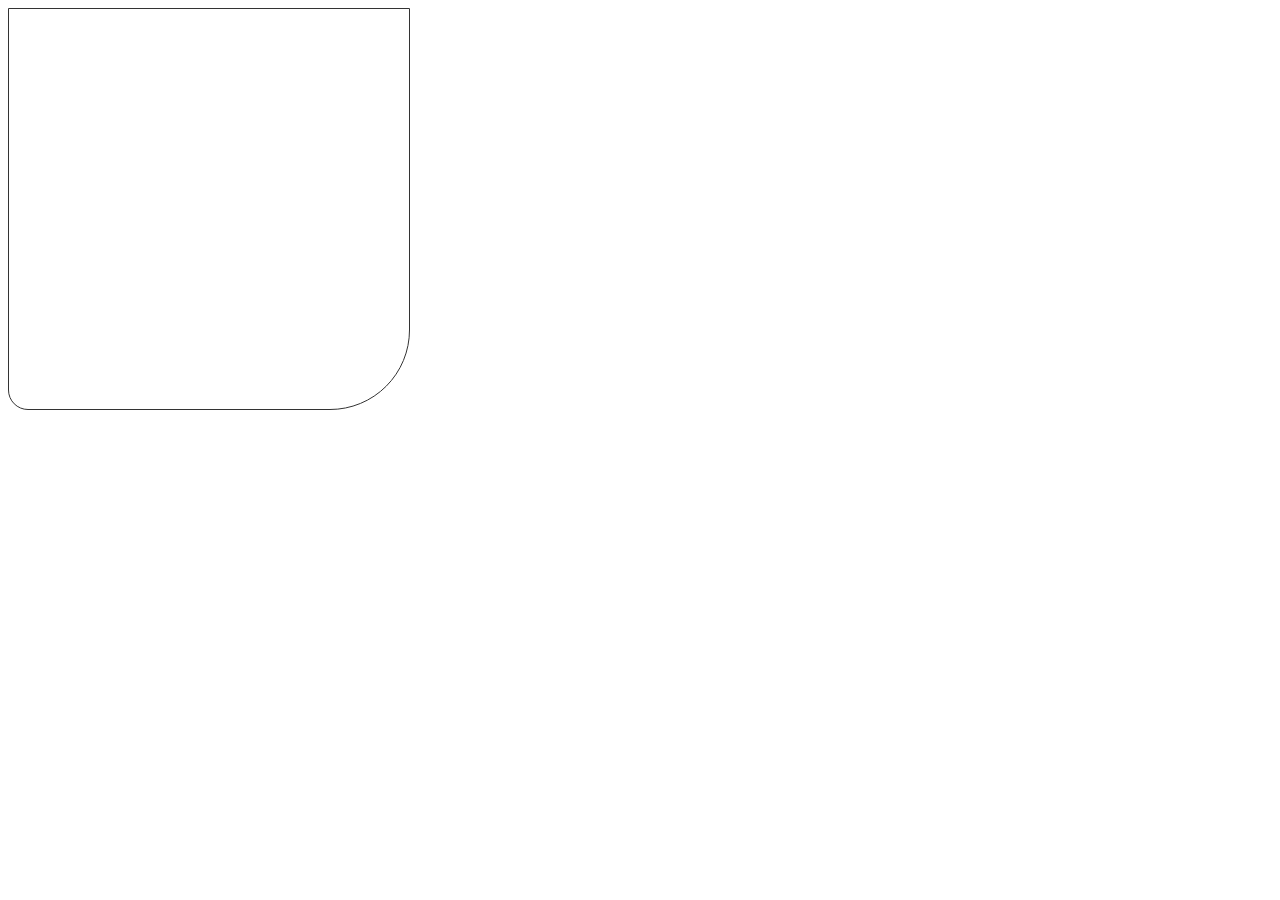
<file: projects/mv2-电子商务网站100du_ 模块化布局/圆角.html>
<!DOCTYPE HTML>
<html>
<head>
<meta http-equiv="Content-Type" content="text/html; charset=utf-8">
<title>无标题文档</title>
<style>
#div1 { width:400px; height:400px; border:1px solid #333; border-radius:0 0 80px 20px; }
</style>
</head>

<body>

<div id="div1"></div>

</body>
</html>
</file>
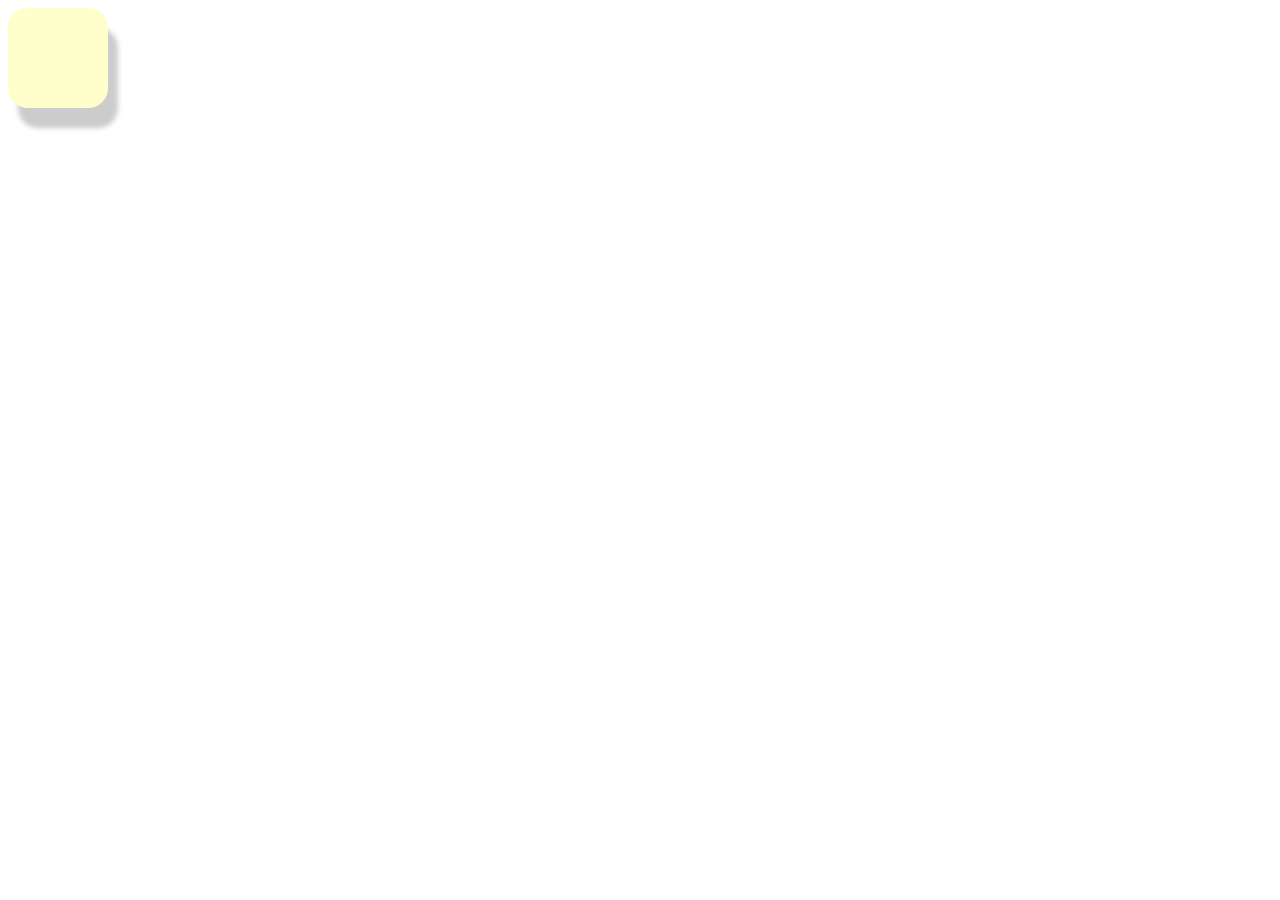
<file: projects/mv2-电子商务网站100du_ 模块化布局/阴影.html>
<!DOCTYPE HTML>
<html>
<head>
<meta http-equiv="Content-Type" content="text/html; charset=utf-8">
<title>无标题文档</title>
<style>
#div1 { width:100px; height:100px; background:#FFC; border-radius:20px; box-shadow:10px 20px 5px #ccc; }
</style>
</head>

<body>

<div id="div1"></div>

</body>
</html>
</file>
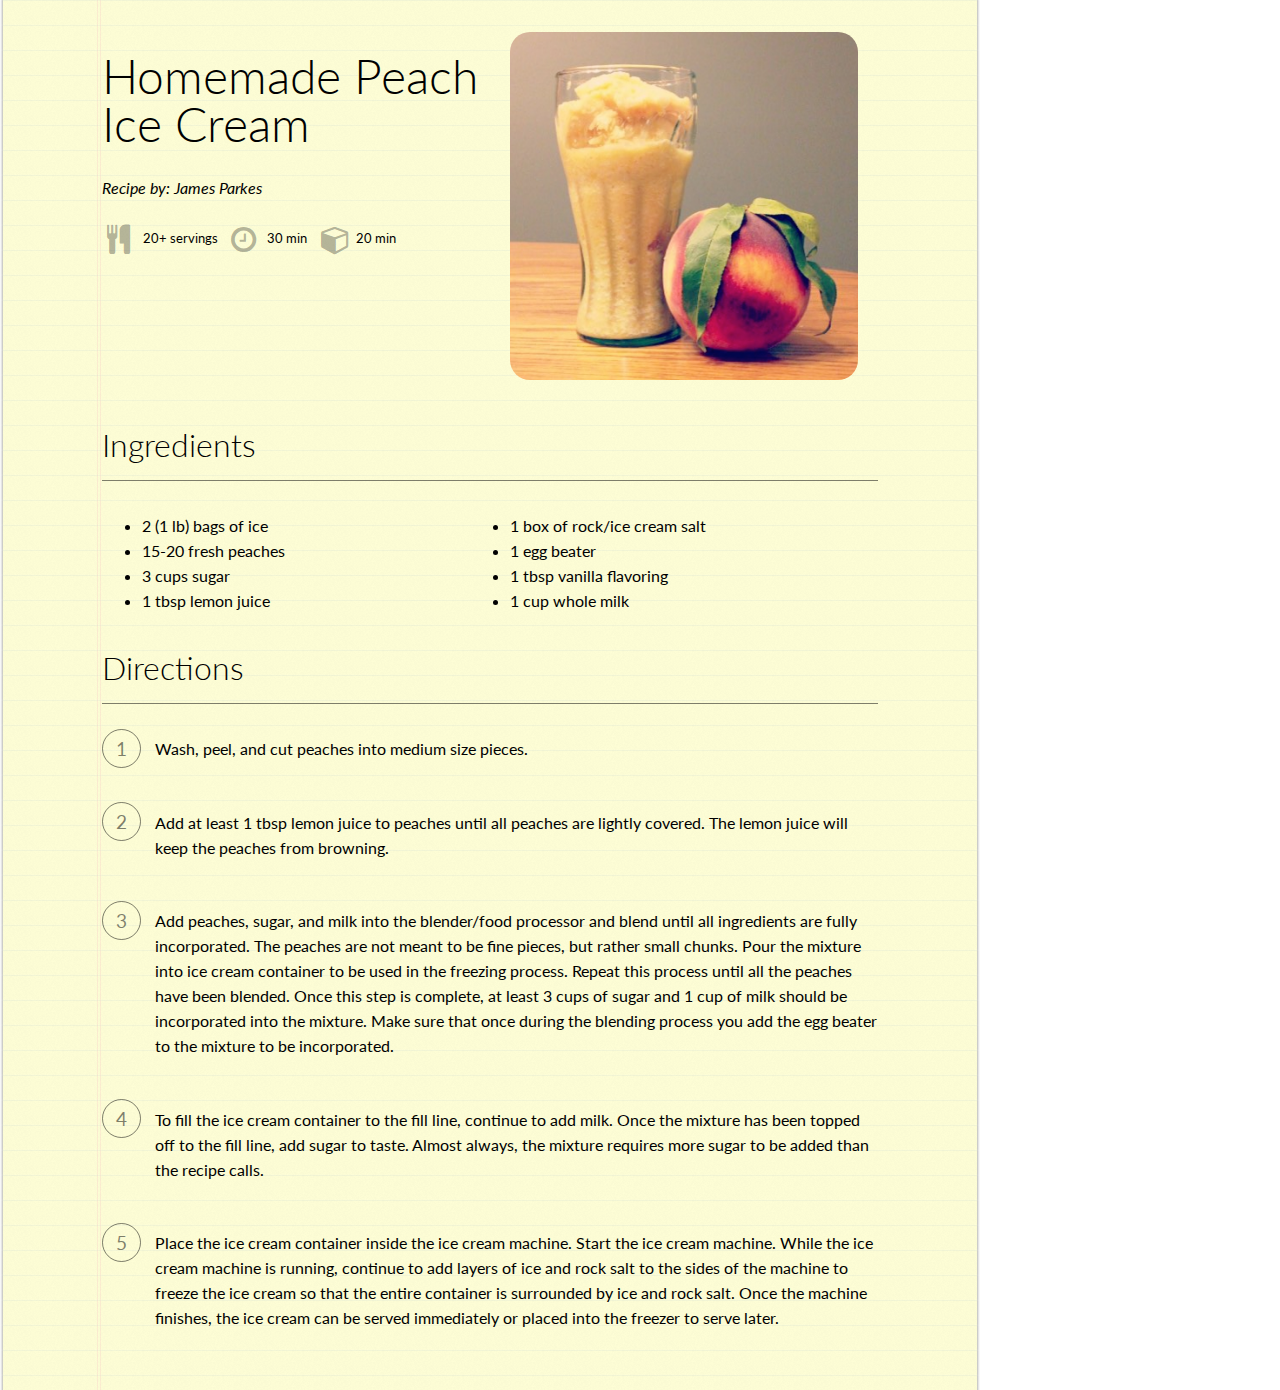
<file: projects/uda-3.1making-peach-ice-cream/blog.html>
<!DOCTYPE html>
<html lang="en">
<head>
	<meta charset="utf-8">
	<title>Making Peach Ice Cream</title>
	<link href="https://fonts.googleapis.com/css?family=Lato:400,300,700" rel="stylesheet">
	<link rel="stylesheet" href="https://maxcdn.bootstrapcdn.com/font-awesome/4.6.1/css/font-awesome.min.css">
	<link href="css/styles.css" rel="stylesheet">
    <meta name="udacity-grader" content="http://udacity.github.io/fend/lessons/L5/problem-set/07-making-peach-ice-cream/tests.json">
</head>
<body>
	<main class="recipe">
		<section class="section-content clearfix">
			<div class="recipe-image">
				<img src="img/homemade-peach-ice-cream.png" alt="homemade peach ice cream">
			</div>
			<div class="recipe-summary">
				<h2 class="recipe-title">Homemade Peach Ice Cream</h2>
				<p class="recipe-author"><em>Recipe by: James Parkes</em></p>
				<ul class="recipe-notes">
					<li class="recipe-note"><span><i class="fa fa-cutlery" aria-hidden="true"></i> 20+ servings</span></li>
					<li class="recipe-note"><span><i class="fa fa-clock-o" aria-hidden="true"></i> 30 min</span></li>
					<li class="recipe-note"><span><i class="fa fa-cube" aria-hidden="true"></i> 20 min</span></li>
				</ul>
			</div>
		</section>
		<section class="section-content clearfix">
			<h3 class="section-title">Ingredients</h3>
			<ul class="recipe-ingredients">
				<li>2 (1 lb) bags of ice</li>
				<li>1 box of rock/ice cream salt</li>
				<li>15-20 fresh peaches</li>
				<li>1 egg beater</li>
				<li>3 cups sugar</li>
				<li>1 tbsp vanilla flavoring</li>
				<li>1 tbsp lemon juice</li>
				<li>1 cup whole milk</li>
			</ul>
		</section>
		<section class="section-content clearfix">
			<h3 class="section-title">Directions</h3>
			<ol class="recipe-directions">
				<li><span>Wash, peel, and cut peaches into medium size pieces.</span></li>
				<li><span>Add at least 1 tbsp lemon juice to peaches until all peaches are lightly covered. The lemon juice will keep the peaches from browning.</span></li>
				<li><span>Add peaches, sugar, and milk into the blender/food processor and blend until all ingredients are fully incorporated. The peaches are not meant to be fine pieces, but rather small chunks. Pour the mixture into ice cream container to be used in the freezing process. Repeat this process until all the peaches have been blended. Once this step is complete, at least 3 cups of sugar and 1 cup of milk should be incorporated into the mixture. Make sure that once during the blending process you add the egg beater to the mixture to be incorporated.</span></li>
				<li><span>To fill the ice cream container to the fill line, continue to add milk. Once the mixture has been topped off to the fill line, add sugar to taste. Almost always, the mixture requires more sugar to be added than the recipe calls.</span></li>
				<li><span>Place the ice cream container inside the ice cream machine. Start the ice cream machine. While the ice cream machine is running, continue to add layers of ice and rock salt to the sides of the machine to freeze the ice cream so that the entire container is surrounded by ice and rock salt. Once the machine finishes, the ice cream can be served immediately or placed into the freezer to serve later.</span></li>
			</ol>
		</section>
	</main>
</body>
</html>
</file>
<file: projects/mv1-购物网站/style/css.css>
/*样式重置: 一般来说, 只重置当前页面用到的标签, 不推荐使用通配符*/

/*IE6对png不兼容已通过在index中引用修复js解决, 个别png漏边就调换成gif/jpg*/

body,ul,p,h1,h2,h3,h4,dl,dd,form,input,textarea,select { padding:0; margin:0; font-family:arial; }
li { list-style:none; }
img { border:none; }
a { text-decoration:none; }
a:hover { text-decoration:underline; }

.clear { zoom:1; }
.clear:after { content:''; display:block; clear:both; }

body { background:#fff url(../images/body_bg.png) repeat-x; }

#top { width:960px; height:30px; margin:0 auto; }

.top_menu { float:left; }
.top_menu li { float:left; background:url(../images/top_ico.png) no-repeat right 14px; font-size:13px; line-height:30px; padding-right:18px; margin-right:15px; }
.top_menu a { color:#c0c0c0; }
.top_menu a:hover { color:#fff; }
.top_menu .no_dot { background:none; padding:0; margin:0; }

.top_bar { float:right; }
.top_bar li { float:left; height:30px; color:#fff; font-weight:bold; font-size:13px; line-height:30px; }
.top_bar .phone { background:url(../images/top_ico.png) no-repeat 8px -16px; padding:0 38px; }
.top_bar .help { background:url(../images/top_ico.png) no-repeat 0 -46px; padding:0 38px; }
.top_bar .help a { color:#fff; }

.sbie6_img img { float:left; position:relative; top:10px; }

.top_bar .space { margin-right:12px; }

#header { width:960px; height:100px; margin:0 auto; position:relative; background:url(../images/header_bg.png) no-repeat; }
#shopping { width:260px; height:100px; background:url(../images/shopping_bg.png) no-repeat; position:relative; }
#shopping p { color:#f7f7f7; font-size:20px; font-family:Arial; padding:30px 0 0 84px; }
#shopping a { display:block; width:114px; height:23px; background:url(../images/shopping_bg.png) no-repeat 0 -100px; position:absolute; top:63px; left:104px; font-size:15px; color:#ffc200; text-decoration:none; font-weight:bold; text-align:center; line-height:23px; }
#shopping a:hover { color:#ffe388; }

#header h1 { width:238px; position:absolute; top:0; left:50%; margin-left:-119px; }

#header .search { top:34px; right:0; }

.search { width:292px; height:31px; background:url(../images/search.png) no-repeat; position:absolute; }
.search .text { position:absolute; top:0; left:20px; width:230px; height:30px; line-height:30px; background:none; border:none; font-size:13px; color:#666; outline:none; }
.search .btn { position:absolute; top:0; right:0; width:42px; height:30px; background:none; border:none; }

#nav { width:960px; height:36px; padding-top:8px; margin:0 auto; }
#nav li { float:left; height:28px; margin-right:2px; }
#nav a { float:left; height:28px; text-decoration:none; color:#fff; font-size:15px; font-family:Arial; line-height:28px; cursor:pointer; }
#nav strong { float:left; height:28px; font-weight:normal; }
#nav span { float:left; height:28px; padding:0 16px; }

#nav a:hover,#nav .active a { background:url(../images/nav_active_bg.png) repeat-x 0 -56px; }
#nav a:hover strong,#nav .active strong { background:url(../images/nav_active_bg.png) no-repeat; }
#nav a:hover span,#nav .active span { background:url(../images/nav_active_bg.png) no-repeat right -28px; }

#content { width:1000px; margin:24px auto 20px; background:url(../images/content_bg.gif) repeat-y -1000px 0; }
#content_top { width:1000px; background:url(../images/content_bg.gif) no-repeat; }
#content_bottom { width:1000px; background:url(../images/content_bg.gif) no-repeat -2000px bottom; padding-top:10px; }

#ad { width:940px; height:300px; position:relative; margin:0 auto; }
#ad ul, #ad li, #ad h2, #ad p { position:absolute; z-index:1; }
#ad ul { top:0; left:0; z-index:1; }
#ad li { top:0; left:0; filter:alpha(opacity=0); opacity:0;}
#ad h2 { left:0; bottom:8px; z-index:3; width:268px; text-align:center; font-size:25px; color:#ffc600; }
#ad p { left:268px; bottom:7px; z-index:3; color:#fcc; font-size:13px; line-height:16px; width:630px; }
#ad .bg { width:940px; height:52px; background:#000; filter:alpha(opacity:80); opacity:0.8; position:absolute; bottom:0; left:0; z-index:2; }
#ad .next,#ad .prev{ width:75px; height:150px; margin-top:-75px; position:absolute; top:50%; z-index:6; display:none; }
#ad .prev { background:url(../images/banner/prev.png); left:0; }
#ad .next { background:url(../images/banner/next.png); right:0; }
#ad .prev_bg,#ad .next_bg { position:absolute; top:0; z-index:5; width:470px; height:300px; filter:alpha(opacity:0); opacity:0; }
#ad .prev_bg { left:0; background:yellow; }
#ad .next_bg { right:0; background:red; }

#main { width:942px; margin:0 auto; padding-top:30px; }
#side { width:210px; float:left; }
#wrap { width:706px; float:right; }

.module_menu { margin-bottom:12px; }
.module_menu h2 { height:29px; line-height:28px; text-align:center; font-size:15px; color:#fff; background:url(../images/module_menu_bg.gif) repeat-x 0 -58px; margin-bottom:1px; }
.module_menu h2 strong { display:block; height:29px; background:url(../images/module_menu_bg.gif) no-repeat; }
.module_menu h2 span { display:block; height:29px; background:url(../images/module_menu_bg.gif) no-repeat right -29px; }

.list { background:url(../images/list_bg.gif) repeat-y; }
.list ul { background:url(../images/list_bg.gif) no-repeat -210px bottom; padding:18px 8px 15px; }
.list a { display:block; height:27px; line-height:27px; border-bottom:1px solid #fff; color:#434343; text-decoration:none; font-weight:bold; font-size:12px; padding-left:32px; }
.list a:hover { color:#b20e00; border-bottom:1px solid #b20e00; background:#fae191; text-decoration:none; }

.module_join { width:210px; background:url(../images/list_bg.gif) repeat-y -630px 0; }
.module_join_t { background:url(../images/list_bg.gif) no-repeat -420px 0; }
.module_join_b { background:url(../images/list_bg.gif) no-repeat -840px bottom; }

.Join_form { width:180px; margin:0 auto 12px; }
.Join_form p { font-size:15px; color:#666; line-height:18px; padding:12px 0; }
.Join_form .text { width:175px; height:25px; line-height:25px; background:#fff; border:1px solid #fff; border-top:1px solid #9c9c9c; border-left:1px solid #c0c0c0; margin-bottom:6px; }
.Join_form .btn { width:88px; height:25px; border:none; font-size:15px; color:#fff; font-weight:bold; background:url(../images/shopping_bg.png) no-repeat 0 -145px; margin:0 auto; display:block; }

.join_list { width:192px; margin:0 auto; background:url(../images/shopping_bg.gif) no-repeat 10px 8px; }
.join_list li { border-top:1px solid #fff; padding-left:62px; color:#434343; font-size:13px; }

.space1 { height:45px; line-height:45px; }
.space2 { height:38px; padding-top:5px; line-height:18px; }
.space3 { height:45px; padding-top:5px; line-height:18px; }

#payment { margin:33px 0 0 18px; }

.sort { height:20px; }
.sort dl { float:left; }
.sort dt { float:left; font-size:12px; color:#747474; font-weight:bold; padding-right:2px; }
.sort dd { float:left; width:109px; height:19px; position:relative; margin-right:12px; }
.sort h2 { width:108px; height:17px; border:1px solid #ccc; font-size:12px; color:#747474; font-weight:normal; text-indent:5px; }
.sort a { position:absolute; top:0; left:90px; width:19px; height:19px; background:url(../images/shopping_bg.png) 0 -376px; z-index:2; }
.sort a:hover { background:url(../images/shopping_bg.png) -19px -376px; }
.sort ul { width:108px; border:1px solid #ccc; background:#fff; position:absolute; top:18px; left:0; z-index:1; display:none; }
.sort li { font-size:12px; line-height:20px; text-indent:5px; cursor:pointer; }
.sort .active { background:#099; color:#fff; }
.sort p { font-size:12px; float:right; color:#747474; }
.sort p strong { color:#999; }
.sort p span { padding:0 5px; }
.color_style { color:#b20e00; }

.pic_list { width:706px; overflow:hidden; }
.pic_list h2, #scroll_list h2 { height:56px; line-height:62px; overflow:hidden; font-size:18px; color:#666; }
.pic_list ul { width:736px; }
.pic_list li { float:left; width:182px; height:200px; }
.pic_list a { display:block; width:154px; height:114px; border:1px solid #c6c6c6; margin-bottom:6px; }
.pic_list a:hover { border:1px solid #663; }
.pic_list h3 { font-size:15px; color:#666; line-height:16px; }
.pic_list p { font-size:13px; color:#333; line-height:16px; }
.pic_list span { color:#b20e00; }

.page { text-align:center; border-bottom:1px solid #cdcdc8; padding-bottom:5px; }
.page a { display:inline-block; height:20px; line-height:20px; padding:0 8px; color:#b20e00; text-decoration:none; font-size:12px; }
.page a:hover, .page .active { color:#fff; background:#b20e00;}
.page span { font-family:'宋体'; }

.scroll_wrap { height:196px; background:url(../images/scroll_bg.gif) repeat-x 0 -478px;}
.scroll_wrap_l { height:196px; background:url(../images/scroll_bg.gif) no-repeat 0 -86px; }
.scroll_wrap_r { height:196px; background:url(../images/scroll_bg.gif) no-repeat right -282px; position:relative; }

.prev,.next { width:35px; height:43px; position:absolute; top:70px; }
.prev { left:0; background:url(../images/scroll_bg.gif) no-repeat; }
.next { right:0; background:url(../images/scroll_bg.gif) no-repeat 0 -43px; }

.list_wrap { width:615px; padding-top:32px; margin:0 auto; overflow:hidden; position:relative;}
.list_wrap ul {  height:150px; position:relative; left:0;}
.list_wrap li { width:205px; float:left; }
.list_wrap a, .list_wrap p { width:145px; margin:0 auto; }
.list_wrap a { display:block; height:100px; }
.list_wrap p { line-height:14px; padding-top:10px; font-size:12px; color:#600; text-align:center; }

#footer { height:302px; background:url(../images/footer_bg.png) repeat-x; }
#footer_info { width:940px; height:60px; margin:0 auto; position:relative; }
#footer_info p { height:60px; line-height:60px; color:#cbcbcb; font-size:14px; font-weight:bold; float:left; }
#footer_info .ico1 { background:url(../images/footer_info.png) no-repeat 0 4px; text-indent:60px; margin-right:25px; }
#footer_info .ico2 { background:url(../images/footer_info.png) no-repeat 0 -52px; text-indent:50px; }
#footer_info .search { position:absolute; top:15px; right:-10px; } 

#footer_link { width:920px; margin:0 auto; overflow:hidden; padding-top:20px; }
#footer_link dl { float:left; width:184px; }
#footer_link dt { font-size:15px; color:#fff; font-weight:bold; line-height:50px; }
#footer_link dd { line-height:20px; }
#footer_link a { font-size:13px; color:#cfcfcf; }
#footer_link .space { padding-top:20px; }
#footer_link .pos { position:relative; left:-20px; }
</file>
<file: projects/uda-3.1making-peach-ice-cream/css/styles.css>
/* Global */
* {
	/* you'll want to use this for something... boxy. */
	box-sizing: border-box;
}

body {
	font-family: 'Lato', sans-serif;
	font-size: 16px;
	background: url(../img/paper.png) repeat-y;
	width: 980px;
	margin: 0;
}

h1, h2, h3, h4, h5, h6 {
	font-weight: 300;
}

/* Helpers */
.clearfix {
	/* you'll learn more about this later in the positioning lesson */
	clear: both;
}

/* Big sections of content */
.section-content {
	width: 100%;
	overflow: hidden;
}

.section-title {
	font-size: 32px;
	line-height: 38px;
	border-bottom: 1px solid #000;
	border-bottom: 1px solid rgba(0, 0, 0, 0.5);
	padding-bottom: 16px;
	margin-top: 20px;
}

/* Font Awesome - http://fontawesome.io/ */
.fa {
	color: #ccc;
	color: rgba(0, 0, 0, 0.3);
	margin-right: 0.3rem;
	font-size: 2.3em;
	vertical-align: middle;
	width: 28px;
}

/* Recipe */
.recipe {
	padding: 0.75rem;
	line-height: 25px;
	width: 800px;
	margin: 0 auto;
}

.recipe-summary {
	width: 50%;
	float: left;
}

.recipe-title {
	font-size: 48px;
	line-height: 1em;
	margin-bottom: 1rem;
}

.recipe-author {
	margin-top: 1.7em
}

.recipe-notes {
	margin: 1.5rem 0;
	padding: 0;
	list-style-type: none;
}

.recipe-note {
	font-size: 0.8rem;
	margin: 1rem 0.3rem 1rem;
	display: inline;
}

.recipe-image {
	width: 50%;
	float: right;
	padding: 1.25rem;
}

.recipe-image img {
	width: 100%;
	border-radius: 20px;
}

.recipe-ingredients {
	overflow: hidden;
}

.recipe-ingredients li {
	width: 50%;
	float: left;
}

.recipe-directions {
	margin: 0;
	padding: 0;
	list-style-type: none;
}

.recipe-directions li {
	counter-increment: step-counter;
	margin-bottom: 3rem;
}

.recipe-directions li span {
	display: block;
	margin: -1.6rem 0 0 3.3rem;
}

.recipe-directions li::before {
	content: counter(step-counter);
	font-size: 1.2rem;
	color: #000;
	color: rgba(0, 0, 0, 0.5);
	padding: 7px 13px;
	border: 1px solid #000;
	border: 1px solid rgba(0, 0, 0, 0.5);
	border-radius: 50%;
}

/* Responsiveness. You'll learn more about this in Responsive Web Design Fundamentals! */
@media (max-width: 800px) {
	.recipe,
	.recipe-image,
	.recipe-summary {
		width: 100%;
	}
	.recipe-image {
		float: left;
		padding: 0;
	}
	.recipe-ingredients li {
		width: 100%;
	}
}
</file>
<file: css/v1.1.css>
@charset "utf-8";

/*reset*/
body,h1,p,ul,li { margin: 0; padding: 0 }
li{ list-style: none; }
a { text-decoration: none; }
img { border:none; vertical-align:top;  border-radius:10%; }
/*end reset*/

/*public*/
body { font:16px/24px "宋体"; position: relative; }
.clearfloat { zoom:1; }
.clearflloat:after { content: ''; display: block; clear: both; }
/*end public*/

/*layout*/
#container { /*width: 100%; height: 720px;  */ background: url(../imgs/v1.1/1v.jpg) no-repeat; background-size: 100%; margin: 0 auto;}

#header {  text-align: center; position: relative;}
#header a { position: absolute; top: 0; left: 0; }
#header a img { width: 50px; height: 60px; }
#header form { position: absolute; top: 0; right: 0; }
#header h1 { line-height: 40px;}
#header em { font-size: 18px; line-height: 30px; font-style: normal; font-weight: 500; }
#header span:nth-child(1) { color: red; }
#header span:nth-child(2) { color: yellow; }
#header span:nth-child(3) { color: rgb(0, 0, 255); }

#content { /*width: 960px;*/ height: 400px; position: relative; }
#prev,#next { width:130px; height: 130px; position: absolute; top: calc(50% - 65px);  }
#prev { left: 0;  background: url(../imgs/v1.1/content_bg.png) no-repeat; vertical-align: middle;}
#next { right: 0; background: url(../imgs/v1.1/content_bg.png) no-repeat 0 -132px;  }

.banner { height: 210px; width: 70%; overflow:hidden;  margin: 0 auto; position: relative; top: 110px; left: 0;}
.banner ul { height: 210px; position: relative; left: 0;}
.banner li { /*width: 230px;*/ float: left; text-align: center;}
.banner a, .banner p { /*width: 230px;*/ }
.banner a { color: #0000ff; }
.banner a:hover { color: #600; }
.banner p { line-height: 30px; text-align: center; }
</file>
<file: projects/mv2-电子商务网站100du_ 模块化布局/css/style.css>
@charset "utf-8";

/*css模块化布局:
  1.清场,做框架样式
  2.相同模块做公共样式()
  3.制作内容样式*/

/* reset */
body,h1,h2,h3,h4,h5,p,dl,dd,ul,ol,form,input,textarea,th,td,select { margin:0; padding:0; }
em { font-style:normal; }
li { list-style:none; }
a { text-decoration:none; }
img { border:none; vertical-align:top; }
table { border-collapse:collapse; }
input,textarea { outline:none; }
textarea { resize:none; overflow:auto; }
body { font-size:12px; font-family:"微软雅黑"; }
/* end reset */

/* public */
.clear { zoom:1; }
.clear:after { content:''; display:block; clear:both; }
.fl { float:left; }
.fr { float:right; }
.gradient {
	background:-moz-linear-gradient(top, #FFFFFF, #f8f8f8);
	background:-webkit-linear-gradient(top, #FFFFFF, #f8f8f8);
	background:-ms-linear-gradient(top, #FFFFFF, #f8f8f8);
	background:linear-gradient(top, #FFFFFF, #f8f8f8);
	-ms-filter:"progid:DXImageTransform.Microsoft.gradient (GradientType=0, startColorstr=#FFFFFF, endColorstr=#f8f8f8)";
	+background:#f9f9f9;
}
.triangle_up, .triangle_down_red, .triangle_down_gray { position:absolute; width:0; height:0; overflow:hidden; border-left:4px solid transparent; border-right:4px solid transparent; }
.triangle_up { border-bottom:4px solid #ca0309; }
.triangle_down_red { border-top:4px solid #ca0309; }
.triangle_down_gray { border-top:4px solid #c4bdbd; }
/* end public */

/* layout */
#header, #nav, .content { width:960px; margin:0 auto; }
#search, .section, .login, .side_section, .ad_border, #footer, .activity, .recommend { border-radius:6px; border:1px solid #dbdbdb; }
.main_ad, .side_section, .side_ad, .ad_border { margin-bottom:10px; }

body { margin-bottom:30px; }
#header { height:30px; border-radius:0 0 6px 6px; }
#nav { height:100px; position:relative; }
#search { width:958px; height:114px; margin:0 auto 10px; position:relative; }
.main { width:710px; }
.main_wrap { padding-bottom:10px; }
.section { width:318px; padding:0 15px; }
.options { width:350px; position:relative; }
.main_ad { border-radius:6px; overflow:hidden; }
.side { width:240px; }
.side_section { padding:0 12px; }
.side_ad { border-radius:6px; overflow:hidden; }
.ad_border { width:238px; height:88px; overflow:hidden; }
#footer { width:958px; height:64px; padding-top:14px; line-height:25px; margin:0 auto; background:#f9f9f9; color:#767676; text-align:center; }
#footer a { color:#454545; margin:0 6px; }
#footer a:hover { text-decoration:underline; }
#footer span { margin-left:10px; }
/* end layout */

.options .nav { height:34px; position:relative; z-index:2; }
.options .nav li { width:172px; height:33px; line-height:33px; text-align:center; position:relative; border:1px solid #dbdbdb; border-bottom:none; cursor:pointer; border-radius:6px 6px 0 0; }
.options .nav .active  { height:34px; line-height:34px; background:#fff; }
.options .con { width:318px; padding:0 15px; border:1px solid #dbdbdb; border-radius:0 0 6px 6px; position:absolute; top:34px; left:0; z-index:1; }

#header .city { float:left; padding:5px 0 0 20px; color:#666; }
#header .city a { display:inline-block; padding:0 7px; height:18px; line-height:18px; color:#999; background:#fff; border:1px solid #e5e5e5; border-radius:4px; box-shadow:1px 1px 0 #ededed; }
#header .city .active,#header .city .active:hover { color:#d60d03; background:#fff; }
#header .city a:hover { background:#f1f1f1; }
#header .link { float:right; padding-right:20px; line-height:30px; color:#d5d5d5; word-spacing:4px; }
#header .link a { color:#666; background:url(../img/header_link_bg.gif) no-repeat 0 3px; padding-left:20px; }
#header .link a:hover { text-decoration:underline; }
#header .link .ico1 { background-position:0 3px; }
#header .link .ico2 { background-position:0 -27px; }

#nav ul { position:absolute; top:10px; }
#nav li { float:left; }
#nav li a { display:block; width:66px; padding-top:50px; text-align:center; background:url(../img/nav_bg.png) no-repeat; color:#333; }
#nav li a:hover { color:#a70c01; font-weight:bold; }
#nav .bg1 { background-position:0 0; }
#nav .bg2 { background-position:-66px 0; }
#nav .bg3 { background-position:-132px 0; }
#nav .bg4 { background-position:-198px 0; }
#nav .bg5 { background-position:-264px 0; }
#nav .bg6 { background-position:-330px 0; }
#nav .bg7 { background-position:-396px 0; }
#nav .bg8 { background-position:-462px 0; }
#nav .bg9 { background-position:-528px 0; }
#nav .bg10 { background-position:-594px 0; }

#nav .bg1:hover { background-position:0 -70px; }
#nav .bg2:hover { background-position:-66px -70px; }
#nav .bg3:hover { background-position:-132px -70px; }
#nav .bg4:hover { background-position:-198px -70px; }
#nav .bg5:hover { background-position:-264px -70px; }
#nav .bg6:hover { background-position:-330px -70px; }
#nav .bg7:hover { background-position:-396px -70px; }
#nav .bg8:hover { background-position:-462px -70px; }
#nav .bg9:hover { background-position:-528px -70px; }
#nav .bg10:hover { background-position:-594px -70px; }

#nav .nav_1 { left:11px; }
#nav .nav_2 { right:11px; }
#nav h1 { width:223px; height:62px; margin:0 auto; position:relative; top:10px; }

#search .bar { width:958px; height:64px; border:1px solid #c40d0e; position:absolute; top:16px; left:-1px; background:#e21c01; border-radius:5px; box-shadow:1px 2px 2px rgba(0,0,0,0.15); }
#search .menu { position:absolute; left:226px; top:-27px; }
#search .menu li { float:left; width:78px; height:25px; margin-right:1px; display:inline-block; border:1px solid #f8d0bf; border-bottom:none; text-align:center; line-height:25px; font-size:14px; cursor:pointer; border-radius:5px 5px 0 0; box-shadow:1px 0px 2px rgba(176,176,176,0.3); }
#search .menu .active { border:1px solid #e21c01; position:relative; top:-1px; height:27px; background:#e21c01; color:#fff; font-weight:bold; text-shadow:2px 2px 3px rgba(0,0,0,0.25); }

#search .img { width:163px; height:122px; background:url(../img/search_img.png) no-repeat; position:absolute; left:32px; top:-3px; z-index:2; }

#search .form { position:absolute; left:226px; top:36px; z-index:3; }
#search .form .text { width:380px; height:22px; line-height:22px; padding:0 12px; border:none; background:#fff1ef; border-radius:3px; float:left; margin-right:10px; font-size:12px; font-family:'微软雅黑'; color:#ea7a7a; box-shadow:inset 2px 2px 3px rgba(0,0,0,0.25);  }
#search .form .btn { width:63px; height:26px; border:none; background:url(../img/search_img.png) no-repeat -163px 0; float:left; }

#search .key_text { width:206px; color:#fff; line-height:18px; position:absolute; top:30px; right:36px; }
#search .key_text a { color:#fff; }
#search .key_text a:hover { text-decoration:underline; }

#search .update { width:405px; height:30px; position:absolute; left:226px; bottom:0; background:url(../img/search_img.png) no-repeat -226px 8px; }
#search .wrap { width:336px; height:30px; overflow:hidden; position:relative; left:60px; }
#search .update ul { width:336px; position:absolute; top:0px; left:0; }
#search .update li { height:30px; line-height:30px; }
#search .update a { color:#000; }
#search .update a:hover { text-decoration:underline; }
#search .update strong { color:#d30703; font-weight:normal; }
#search .update span { color:#999; }
#search .triangle_up { top:8px; right:0; }
#search .triangle_down_red { top:17px; right:0; }

.video_title { height:42px; line-height:42px; background:url(../img/video_bg.gif) no-repeat 105px 10px; font-size:18px; font-family:arial; color:#d90000; font-weight:normal; position:relative; }
.video_title sup { position:absolute; top:-10px; font-family:'宋体'; }
.video { margin-bottom:13px; }
.video_list { padding-left:75px; height:78px; background:url(../img/video_bg.gif) no-repeat 3px -47px; }
.video_list li { line-height:20px; text-indent:14px; background:url(../img/dot.gif) no-repeat 5px center; }
.video_list a { color:#4d4d4d; }
.video_list a:hover { text-decoration:underline; }

.nav li strong, .main_title strong, .login h2 em { color:#cc0d13; font-family:arial; font-size:12px; }
.nav li span, .main_title span { color:#000; }
.nav .triangle_down_red, .nav .triangle_down_gray { top:14px; right:12px; }

.main_title { height:40px; line-height:40px; position:relative; }
.main_title sup { position:absolute; top:-2px; left:18px; }
.main_title a { position:absolute; top:15px; right:0; }

.hot_list { height:374px; padding-top:10px; position:relative; }
.hot_list li { width:318px; height:98px; padding-top:10px; margin-bottom:6px; background:url(../img/hot_list_li_bg.gif); vertical-align:middle; }
.hot_list .img { float:left; width:106px; height:86px; }
.hot_list .img a { display:block; width:104px; height:84px; border:1px solid #e6e6e6; }
.hot_list .img a:hover { border:1px solid #929292; }
.hot_list .text { float:right; width:190px; }
.hot_list h3 { line-height:24px; font-size:12px; padding-bottom:6px; }
.hot_list h3 a { font-weight:normal; color:#bb0d0d; }
.hot_list h3 a:hover { text-decoration:underline; }
.hot_list p { line-height:16px; color:#6e6e6e; }
.hot_list .more { position:absolute; bottom:6px; right:0; }

.login { height:138px; overflow:hidden; margin-bottom:10px; }
.login h2 { text-indent:12px; color:#000; font-size:12px; line-height:34px; border-bottom:1px solid #dbdbdb; }
.login .form { width:214px; padding:15px 0 2px; border-bottom:1px solid #f2f2f2; margin:0 auto; position:relative; }
.login li { height:26px; vertical-align:middle; }
.login li span, .login li input, .login li strong { float:left; }
.login span { float:left; width:58px; color:#595959; word-spacing:7px; }
.login .text { float:left; width:87px; height:17px; margin-right:3px; overflow:hidden; border:1px solid #dbdbdb; background:#f7f7f7; }
.login strong { font-weight:normal; padding-left:3px; }
.login .btn { width:54px; height:22px; border:none; background:#cb0000; color:#fff; font-family:'宋体'; font-size:12px; font-weight:bold; border-radius:10px; }
.login p { line-height:32px; text-align:center; word-spacing:20px; }
.login p a { padding-left:14px; background:url(../img/dot.gif) no-repeat 4px center; color:#666; }
.login p a:hover { text-decoration:underline; }

.help { height:208px; }
.help p { text-indent:2em; }
.help ul { height:44px; line-height:44px; border-bottom:1px solid #dbdbdb; }
.help li { width:154px; text-indent:30px; background:url(../img/help.gif) no-repeat; font-family:arial; }
.help .phone { font-size:16px; font-weight:bold; color:#b80000; background-position:7px 11px; }
.help .msn { background-position:7px -31px; }
.help dl { width:144px; padding:15px 0 0 10px; line-height:18px; }
.help dt { font-weight:bold; padding-bottom:8px; }
.help dd { background:url(../img/dot.gif) no-repeat 4px center; text-indent:12px; }
.help dd a { color:#333; }
.help dd a:hover { text-decoration:underline; }

.media { height:205px; padding-top:3px; }
.media li { width:318px; height:50px; vertical-align:middle; }
.media a { float:left; width:100px; }
.media p { float:right; width:208px; color:#333; }

.tab { height:25px; border-bottom:1px solid #dadada; }
.tab ul { height:26px; margin-bottom:-1px; position:relative; }
.tab li { float:left; height:24px; text-align:center; line-height:24px; color:#666; border:1px solid #dadada; position:relative; cursor:pointer; border-radius:4px 4px 0 0; margin-right:-1px; }
.tab .active { border-bottom:1px solid #fff; background:#fff; font-weight:bold; color:#454545; }
.tab li a { top:10px; right:12px; }

.section .tab { padding:0 10px; }
.section .tab li { width:98px; }
.side_section .tab { padding:0 6px; }
.side_section .tab li { width:66px; }

.list_section li { height:27px; line-height:27px; border-top:1px dotted #dadada; background:url(../img/dot.gif) no-repeat 5px center; vertical-align:middle; }
.list_section li a { float:left; color:#333; text-indent:14px; }
.list_section li a:hover { color:#d80000; }
.list_section li a em { color:#c3c3c3; }
.list_section li a span { color:#c75d61; }
.list_section .col1, .list_section .col2, .list_section .col3 { float:left; }
.list_section .col2, .list_section .col3 { text-align:center; }

.list_section .title { background:none; color:#999; border-top:none; }
.list_section .title .col1 { text-align:center; }
.list_section .color { color:#d80000; }

.side_section .col1 { width:137px; }
.side_section .col2 { width:35px; }
.side_section .col3 { width:36px; }
.section .col1 { width:273px; }
.section .col2 { width:35px; }
.section .col2 img { position:relative; top:7px; }

.pic_list li { overflow:hidden; }
.pic_list .img { width:96px; height:73px; position:relative; }
.pic_list .img a { display:block; width:90px; height:67px; padding:2px; border:1px solid #dadada; }
.pic_list .img a:hover { border:1px solid #b80000; }
.pic_list .text { width:108px; }
.pic_list .text h3 { padding-bottom:4px; }
.pic_list .text h3 a { color:#b80000; font-weight:normal; font-size:12px; }
.pic_list .text h3 a:hover { text-decoration:underline; }
.pic_list .text p { color:#999; }
.pic_list .text p a { color:#666; }
.pic_list .text p a:hover { color:#b80000; text-decoration:underline; }

.wrap_section1 { padding-bottom:5px; }
.wrap_section2 { padding-bottom:2px; }
.wrap_section2 li { width:214px; border-bottom:1px dotted #dadada; padding-bottom:10px; margin-bottom:10px; vertical-align:middle; }
.wrap_section3 { padding-bottom:1px; background:#fff; }
.wrap_section3 .pic_list { padding-bottom:10px; }
.wrap_section3 .pic_list li { width:214px; vertical-align:middle; }
.wrap_section4 { padding-bottom:10px; background:#fff; }
.wrap_section4 .pic_list { overflow:hidden; }
.wrap_section4 .pic_list li { float:left; width:107px; height:150px; }
.wrap_section4 .pic_list h3 { padding-top:5px; }

.soso { height:47px; border-top:1px dotted #dadada; padding:17px 0 0 10px; }
.soso strong, .soso .text, .soso .btn { float:left; }
.soso strong { color:#595959; padding-top:3px; }
.soso .text { width:172px; height:20px; padding:0 4px; border:1px solid #9c9c9c; line-height:20px; color:#9c9c9c; }
.soso .btn { width:24px; height:25px; background:url(../img/btn.gif); border:none; margin-left:10px; }

.panoramic { height:138px; }
.panoramic img,.panoramic span { display:block; }
.panoramic a { color:#333; }
.panoramic a:hover { color:#b80000; text-decoration:underline; }
.panoramic span { line-height:26px; }

.new_title {  height:70px; position:relative; background:url(../img/new_title_bg.gif) no-repeat right 0; }
.new_title strong, .new_title span { position:absolute; left:24px; }
.new_title strong { font-size:12px; font-family:arial; color:#ea2b31; top:19px; }
.new_title span { font-size:24px; color:#333; top:31px; font-weight:normal; }
.new_title em { font-size:36px; font-weight:bold; color:#ec1c16; position:absolute; left:125px; top:16px; }

.activity { width:348px; float:left; }
.recommend { width:348px; float:right; }
.recommend .new_title { background-position:right -70px; }
.activity, .recommend { height:498px; }

.activity .con { background:url(../img/activity_bg.gif) no-repeat; }
.activity .info { padding:16px 25px 0; height:104px; }
.activity .img { float:left; width:84px; height:84px; position:relative; }
.activity .mask { width:84px; height:84px; background:url(../img/activity_bg.gif) no-repeat -373px 0; position:absolute; top:0; left:0; }
.activity .img img { width:84px; height:84px; }
.activity .text { float:right; width:204px; }
.activity .text h3 { height:32px; font-size:12px; }
.activity .text em, .activity .text span { float:left; margin-right:4px; }
.activity .text em { width:25px; height:25px; background:url(../img/activity_bg.gif) no-repeat -348px 0; font-family:arial; font-size:14px; color:#cf3530; text-align:center; line-height:25px; }
.activity .text span { text-indent:2px; padding-top:4px; }
.activity .text p { line-height:18px; color:#999; }

.calendar { width:323px; padding-left:25px; position:relative; }
.calendar h3 { height:34px; line-height:34px; text-align:center; margin-right:31px; background:url(../img/adorn.gif)  repeat-x; word-spacing:10px; }
.calendar h3 span { font-size:14px; font-family:arial; color:#666; }
.calendar ol li { width:40px; height:40px; line-height:40px; margin:0 2px 2px 0; background:#ededed; float:left; text-align:center; position:relative; font-weight:bold; color:#666; font-family:arial; }
.calendar .normal { background:#f8f8f8; color:#ccc; }
.calendar .active, .calendar .img { position:absolute; top:0; left:0; }
.calendar .active { width:36px; height:36px; border:2px solid #d30408; cursor:pointer; }
.calendar .img { width:40px; height:40px; cursor:pointer; }

.today_info { width:294px; height:84px; padding:10px; border:1px solid #c0c0c0; background:#fff; position:absolute; top:136px; left:288px; box-shadow:4px 4px 0 rgba(0,0,0,0.2); display:none; }
.today_info img { width:80px; height:80px; border:2px solid #dbdbdb; float:left; }
.today_info .text { width:200px; float:right; }
.today_info h4 { font-size:12px; color:#333; padding-bottom:8px; }
.today_info strong { color:#ccc; font-size:18px; vertical-align:middle; }
.today_info p { color:#999; line-height:20px; }
.today_info span { width:8px; height:14px; overflow:hidden; position:absolute; top:45px; left:-8px; background:url(../img/adorn.gif) no-repeat 0 -48px; }

.recommend .pic { width:294px; height:168px; padding:12px 12px 0; background:#f8f8f8; position:relative; margin:0 auto; border-radius:6px; }
.recommend .pic ul { width:223px; height:133px; position:absolute; top:12px; left:12px; }
.recommend .pic ul li { width:223px; height:133px; border:1px solid #fff; position:absolute; top:0; left:0; }
.recommend .pic ul img { width:223px; height:133px; }
.recommend .pic ol { position:absolute; top:12px; right:12px; }
.recommend .pic ol li,.recommend .pic ol img { width:54px; height:30px; }
.recommend .pic ol li { border:3px solid #fff; margin-bottom:13px; }
.recommend .pic ol .active { border:3px solid #d6191d; }
.recommend .pic p { line-height:32px; position:absolute; left:12px; bottom:0px; }

.recommend .list { padding:18px 26px 0; }
.recommend .list li { height:27px; vertical-align:middle; }
.recommend .list em { float:left; color:#dfdfdf; margin-right:7px; }
.recommend .list em img { margin-right:3px; }
.recommend .list a { float:left; color:#454545; }
.recommend .list a:hover { text-decoration:underline; }
.recommend .list span { float:right; font-family:arial; font-size:12px; color:#999; }

.bbs { height:328px; }
.bbs ol li { height:30px; line-height:30px; margin-bottom:3px; background:#f8f8f8; border-radius: 6px; vertical-align:middle; position:relative; }
.bbs ol strong, .bbs ol a { float:left; }
.bbs ol strong { color:#d80000; width:45px; text-indent:10px; }
.bbs ol img { display:none; }
.bbs ol a { color:#333; }
.bbs ol span { display:none; }
.bbs ol em { display:none; }
.bbs ol b { float:right; color:#666; padding-right:22px; font-weight:normal; }
.bbs .active { height:70px; background:#d90000; }
.bbs .active img, .bbs .active a, .bbs .active span, .bbs .active em { position:absolute; }
.bbs .active img { display:block; top:10px; left:10px; }
.bbs .active a { color:#fff; font-weight:bold; top:7px; left:70px; }
.bbs .active span { display:block; color:#fff; top:33px; left:70px; }
.bbs .active b { display:none; }
.bbs .active em { display:block; color:#fff; font-size:26px; font-weight:bold; bottom:-5px; right:4px; }

.hot_area { height:258px; }
.hot_area li { margin:0 2px 2px 0; float:left; position:relative; }
.hot_area li, .hot_area li img { width:78px; height:78px; }
.hot_area .area1, .hot_area .area1 img { width:156px; height:78px; }
.hot_area .area2, .hot_area .area2 img { width:77px; height:78px; }
.hot_area p { width:144px; height:66px; padding:12px 0 0 12px; line-height:18px; background:rgba(0,0,0,0.5); color:#fff; position:absolute; top:0; left:0; }
</file>
